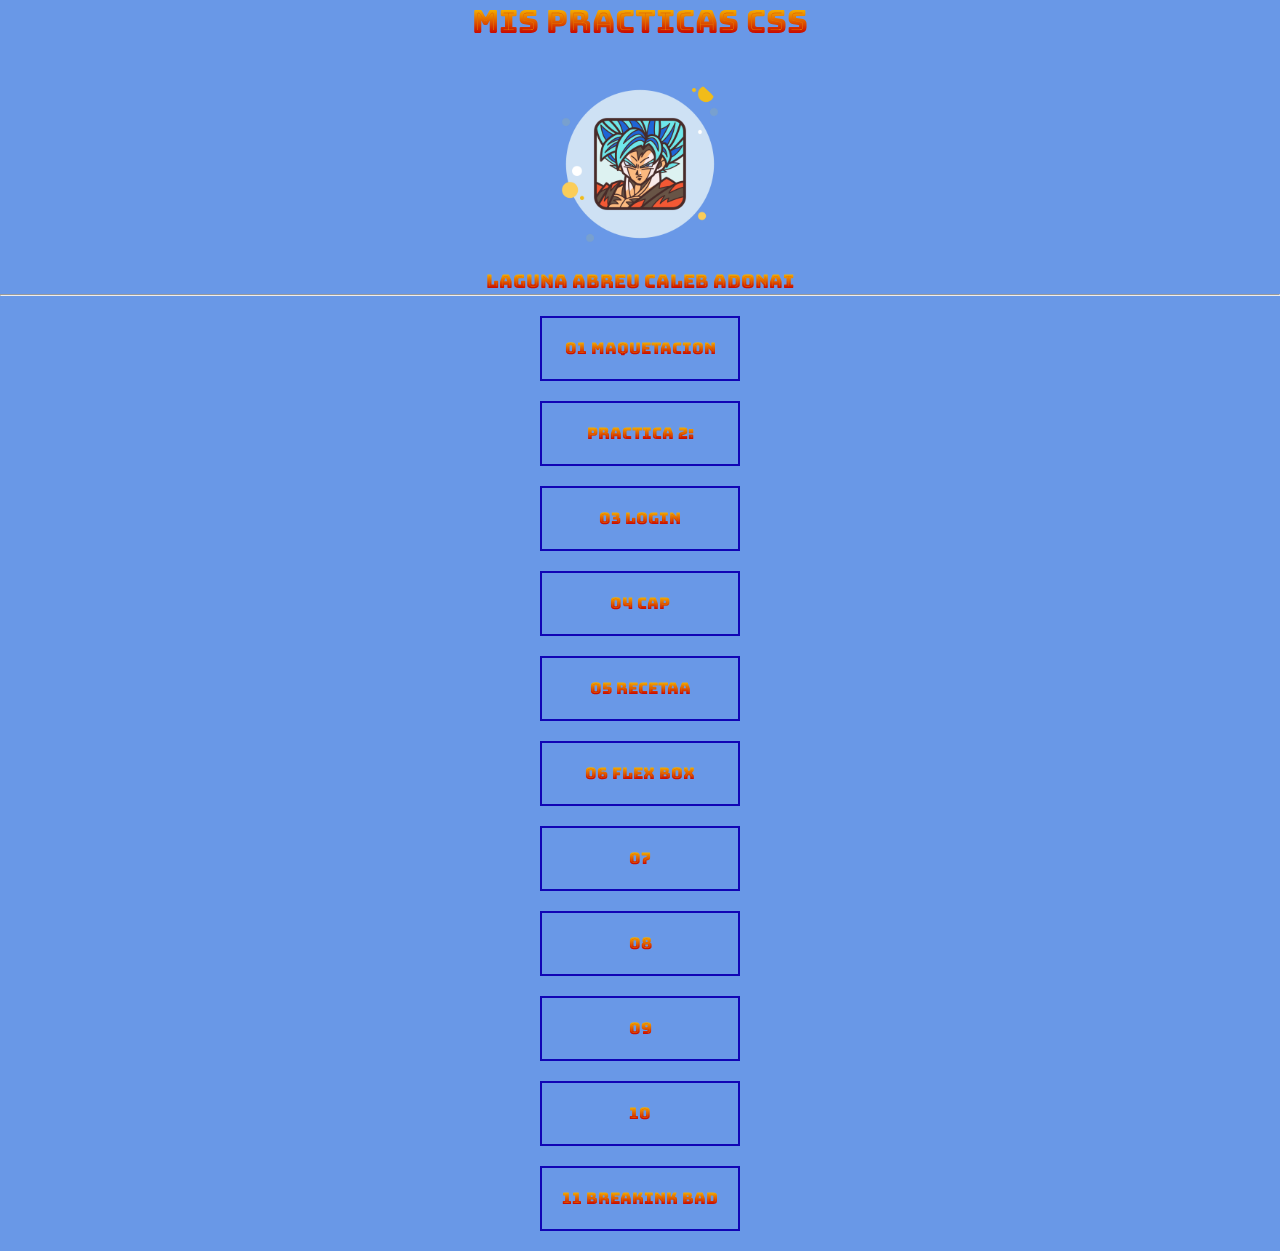
<file: index.html>
<!DOCTYPE html>
<html lang="en">
<head>
    <meta charset="UTF-8">
    <meta http-equiv="X-UA-Compatible" content="IE=edge">
    <meta name="viewport" content="width=device-width, initial-scale=1.0">
    <title>Practicas ccs 2do parcial</title>
<link rel="stylesheet" href="estilos.css">
<link href="https://fonts.googleapis.com/css2?family=Bungee+Spice&display=swap" rel="stylesheet">

</head>
<body>
    
    <header><h1>Mis practicas css</h1></header>
    <br>
    <img src="img/dragon.png" alt="">
    <h3>Laguna Abreu Caleb Adonai </h3>
<hr>
<ul>
    <li><a href="c1maquetacion/index.html">01 Maquetacion</a></li>
    <li><a href="c2articulos/index.html">Practica 2:</a></li>
    <li><a href="login/index.html">03 Login</a></li>
    <li><a href="04/index.html">04 cap</a></li>
    <li><a href="05/index.html">05 Recetaa</a></li>
    <li><a href="06flexbox/index.html">06 flex box</a></li>
    <li><a href="07/index.html">07 </a></li>
    <li><a href="08/index.html">08 </a></li>
    <li><a href="09/index.html">09 </a></li>
    <li><a href="10/index.html">10 </a></li>
    <li><a href="11/index.html">11 breakink bad </a></li>
</ul>

</body>
</html>
</file>
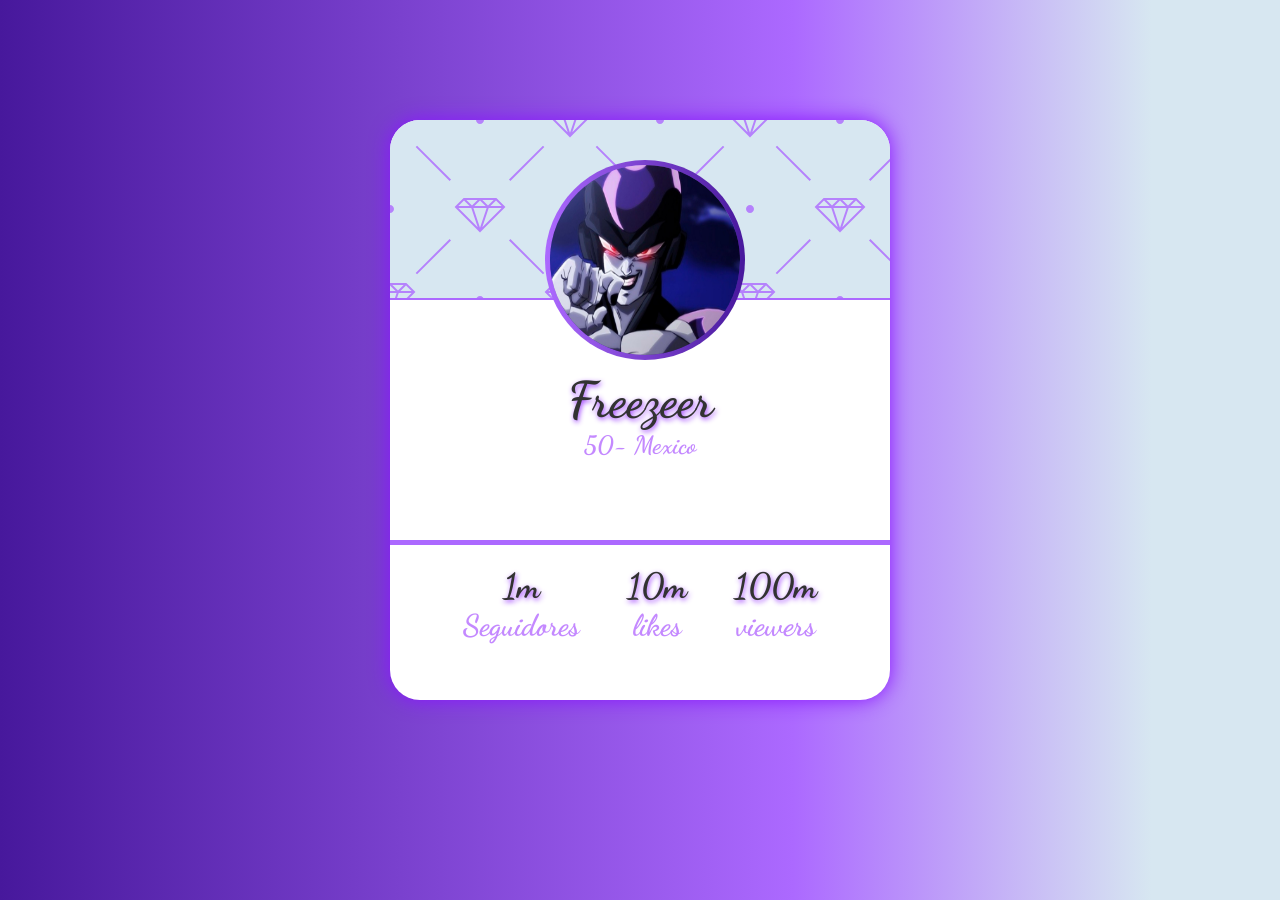
<file: 04/index.html>
<!DOCTYPE html>
<html lang="en">
<head>
    <meta charset="UTF-8">
    <meta http-equiv="X-UA-Compatible" content="IE=edge">
    <meta name="viewport" content="width=device-width, initial-scale=1.0">
    <title>Card</title>
    <link href="https://fonts.googleapis.com/css2?family=Dancing+Script:wght@600&display=swap" rel="stylesheet">
    <link rel="stylesheet" href="estilos.css">
</head>
<body>
    <div class="carden">
        <div class="header">
<img src="dragon-ball-black-freezer-1.jpg_1902800913.jpg" alt="">
        </div>

<div class="body">
    <span class="texto">
Freezeer 
    </span>
    <p class="claro"> 50- Mexico
    </p>  
</div>
<div class="footer">
    
    <div class="datos">
        <p class="numero"> 1m</p>
<p class="tipo">Seguidores</p>
    </div> 
    <div class="datos">
        <p class="numero"> 10m</p>
<p class="tipo">likes</p>
    </div> 
    <div class="datos">
        <p class="numero"> 100m</p>
<p class="tipo">viewers</p>
    </div> 

</div>
    </div>

</body>
</html>
</file>
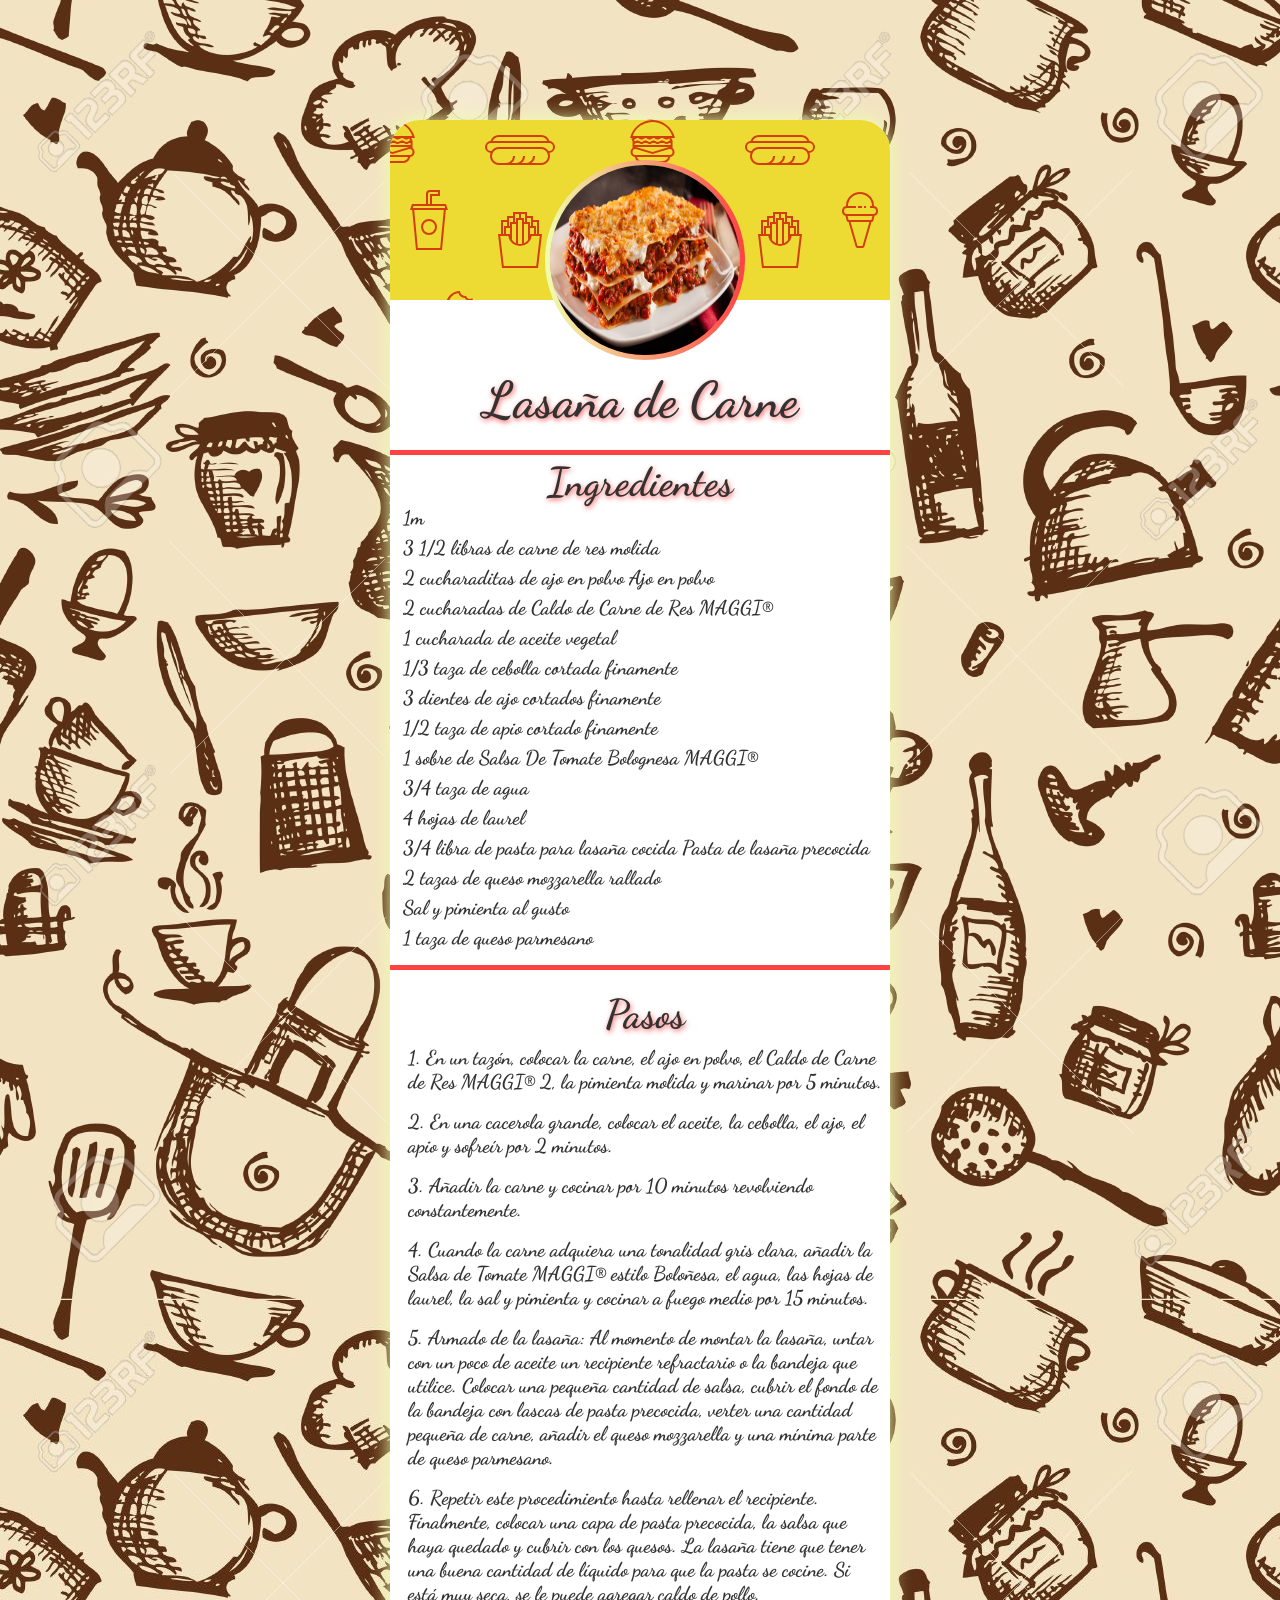
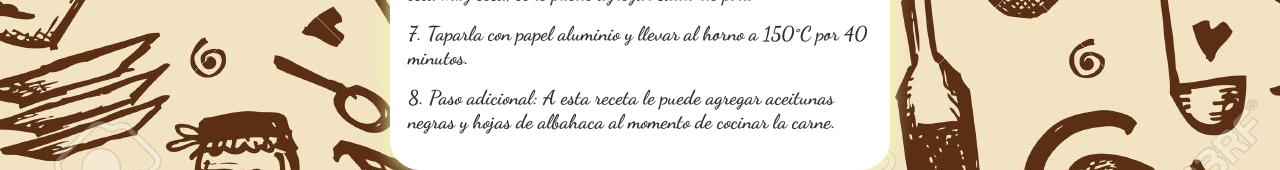
<file: 05/index.html>
<!DOCTYPE html>
<html lang="en">
<head>
    <meta charset="UTF-8">
    <meta http-equiv="X-UA-Compatible" content="IE=edge">
    <meta name="viewport" content="width=device-width, initial-scale=1.0">
    <title>Card</title>
    <link href="https://fonts.googleapis.com/css2?family=Dancing+Script:wght@600&display=swap" rel="stylesheet">
    <link rel="stylesheet" href="estilos.css">
</head>
<body>
    <div class="carden">
        <div class="header">
<img src="232080.jpg" alt="">
        </div>

<div class="body">
    <span class="texto">
        Lasaña de Carne
    </span>
    
</div>
<div class="footer">
    
    <div class="datos">
        <p class="tipo">Ingredientes</p>
        <p class="numero"> 1m</p>

    </div> 
    <div class="datos">
        <p class="numero"> 3 1/2 libras de carne de res molida</p>

    </div> 
    <div class="datos">
        <p class="numero"> 2 cucharaditas de ajo en polvo Ajo en polvo</p>
    </div> <div class="datos">
        <p class="numero"> 2 cucharadas de Caldo de Carne de Res MAGGI®</p>

    </div> 
    <div class="datos">
        <p class="numero">1 cucharada de aceite vegetal</p>

    </div> 
    <div class="datos">
        <p class="numero"> 1/3 taza de cebolla cortada finamente</p>

    </div> 
    <div class="datos">
        <p class="numero"> 3 dientes de ajo cortados finamente</p>

    </div> 
    <div class="datos">
        <p class="numero"> 1/2 taza de apio cortado finamente</p>

    </div> 
    <div class="datos">
        <p class="numero">1 sobre de Salsa De Tomate Bolognesa MAGGI®</p>

    </div> 
    <div class="datos">
        <p class="numero">3/4 taza de agua</p>

    </div> 
    <div class="datos">
        <p class="numero">4 hojas de laurel</p>

    </div>
    <div class="datos">
        <p class="numero">3/4 libra de pasta para lasaña cocida Pasta de lasaña precocida</p>

    </div>
    <div class="datos">
        <p class="numero">2 tazas de queso mozzarella rallado</p>

    </div>
    <div class="datos">
        <p class="numero">Sal y pimienta al gusto</p>

    </div>
    <div class="datos">
        <p class="numero">1 taza de queso parmesano</p>

    </div>

</div>
<div class="sectopas">
    <div class="pasos">
        <p class="tipo2"> Pasos</p>

    </div>
<div class="pasos">
    <p class="pas">1.  En un tazón, colocar la carne, el ajo en polvo, el Caldo de Carne de Res MAGGI® 2, la pimienta molida y marinar por 5 minutos.</p>
</div>
<div class="pasos">
    <p class="pas">2.  En una cacerola grande, colocar el aceite, la cebolla, el ajo, el apio y sofreír por 2 minutos.</p>
</div>
<div class="pasos">
    <p class="pas">3.  Añadir la carne y cocinar por 10 minutos revolviendo constantemente.</p>
</div>
<div class="pasos">
    <p class="pas">4.  Cuando la carne adquiera una tonalidad gris clara, añadir la Salsa de Tomate MAGGI® estilo Boloñesa, el agua, las hojas de laurel, la sal y pimienta y cocinar a fuego medio por 15 minutos.</p>
</div>
<div class="pasos">
    <p class="pas">5. Armado de la lasaña: Al momento de montar la lasaña, untar con un poco de aceite un recipiente refractario o la bandeja que utilice. Colocar una pequeña cantidad de salsa, cubrir el fondo de la bandeja con lascas de pasta precocida, verter una cantidad pequeña de carne, añadir el queso mozzarella y una mínima parte de queso parmesano.
    </p>
</div>
<div class="pasos">
    <p class="pas">6.  Repetir este procedimiento hasta rellenar el recipiente. Finalmente, colocar una capa de pasta precocida, la salsa que haya quedado y cubrir con los quesos. La lasaña tiene que tener una buena cantidad de líquido para que la pasta se cocine. Si está muy seca, se le puede agregar caldo de pollo.</p>
</div>
<div class="pasos">
    <p class="pas">7. Taparla con papel aluminio y llevar al horno a 150°C por 40 minutos.</p>
</div>
<div class="pasos">
    <p class="pas">8.  Paso adicional: A esta receta le puede agregar aceitunas negras y hojas de albahaca al momento de cocinar la carne.</p>
</div>
</div>


    </div>

</body>
</html>
</file>
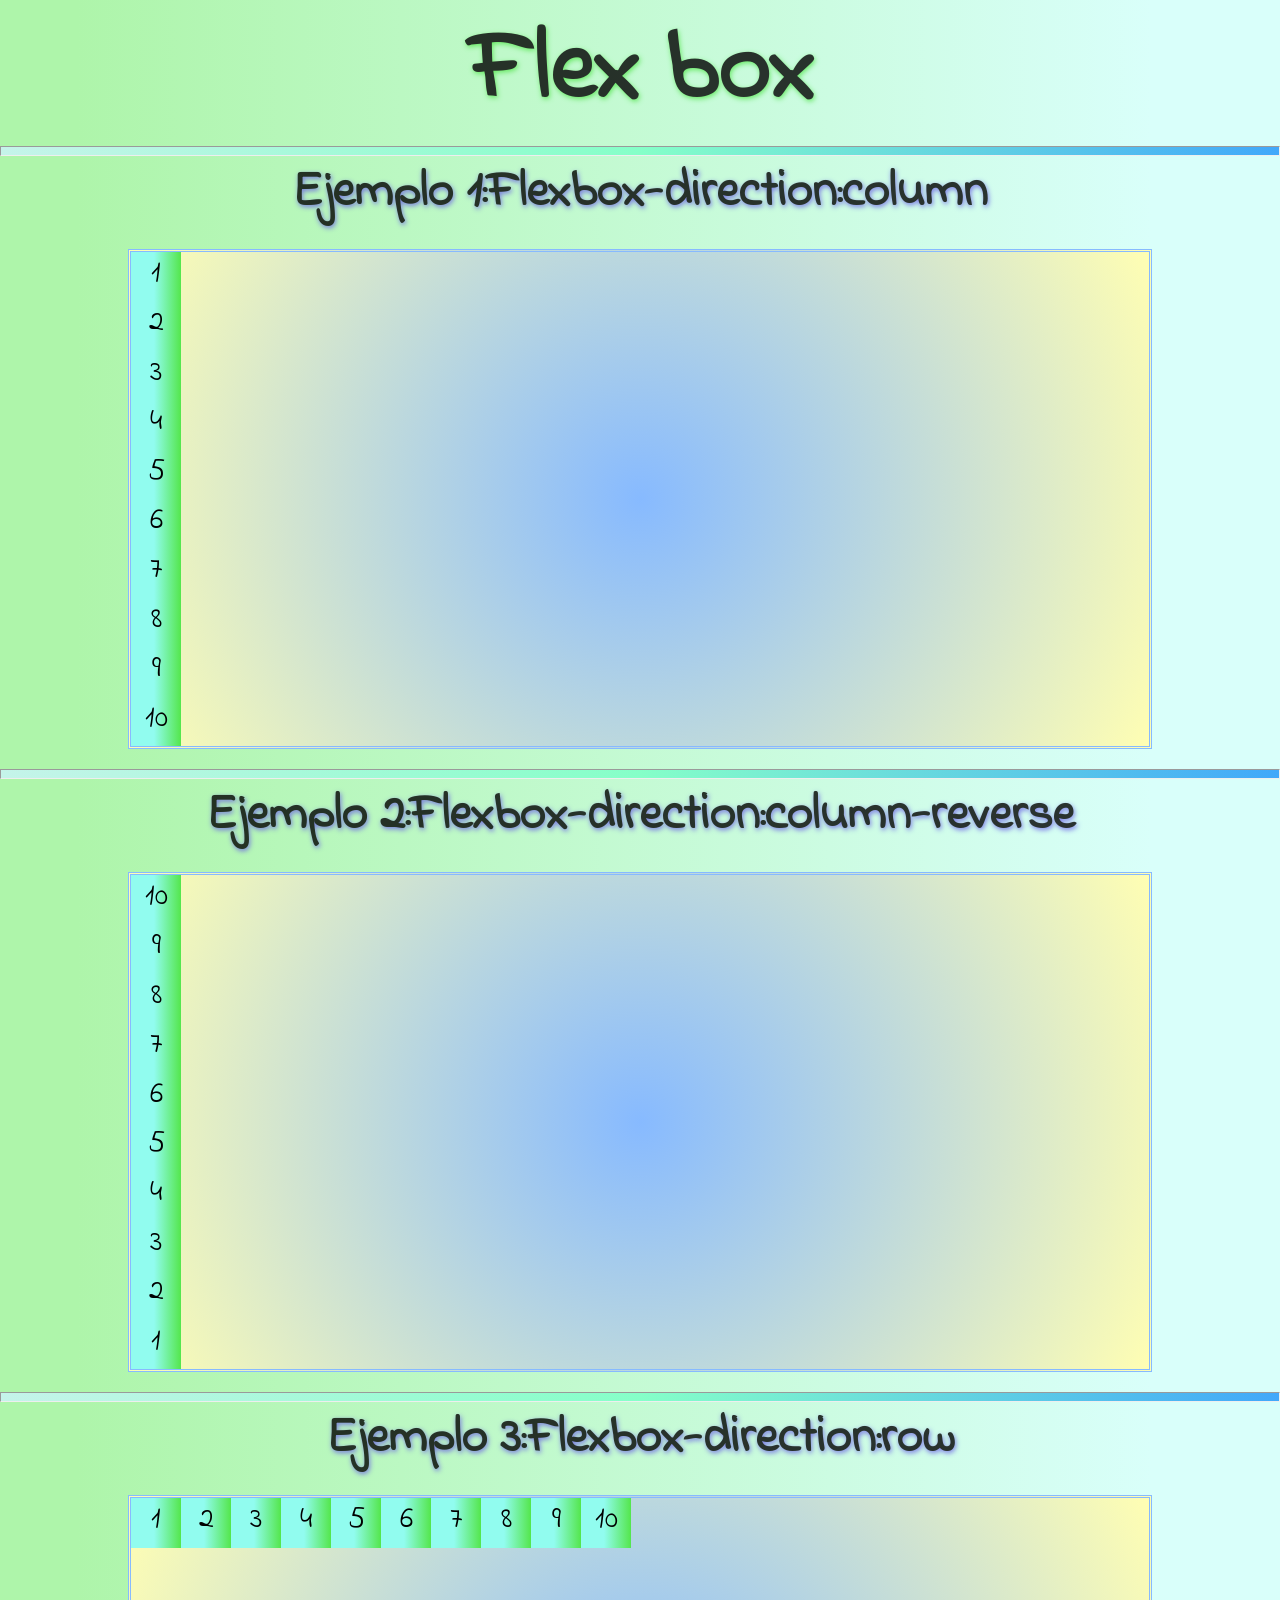
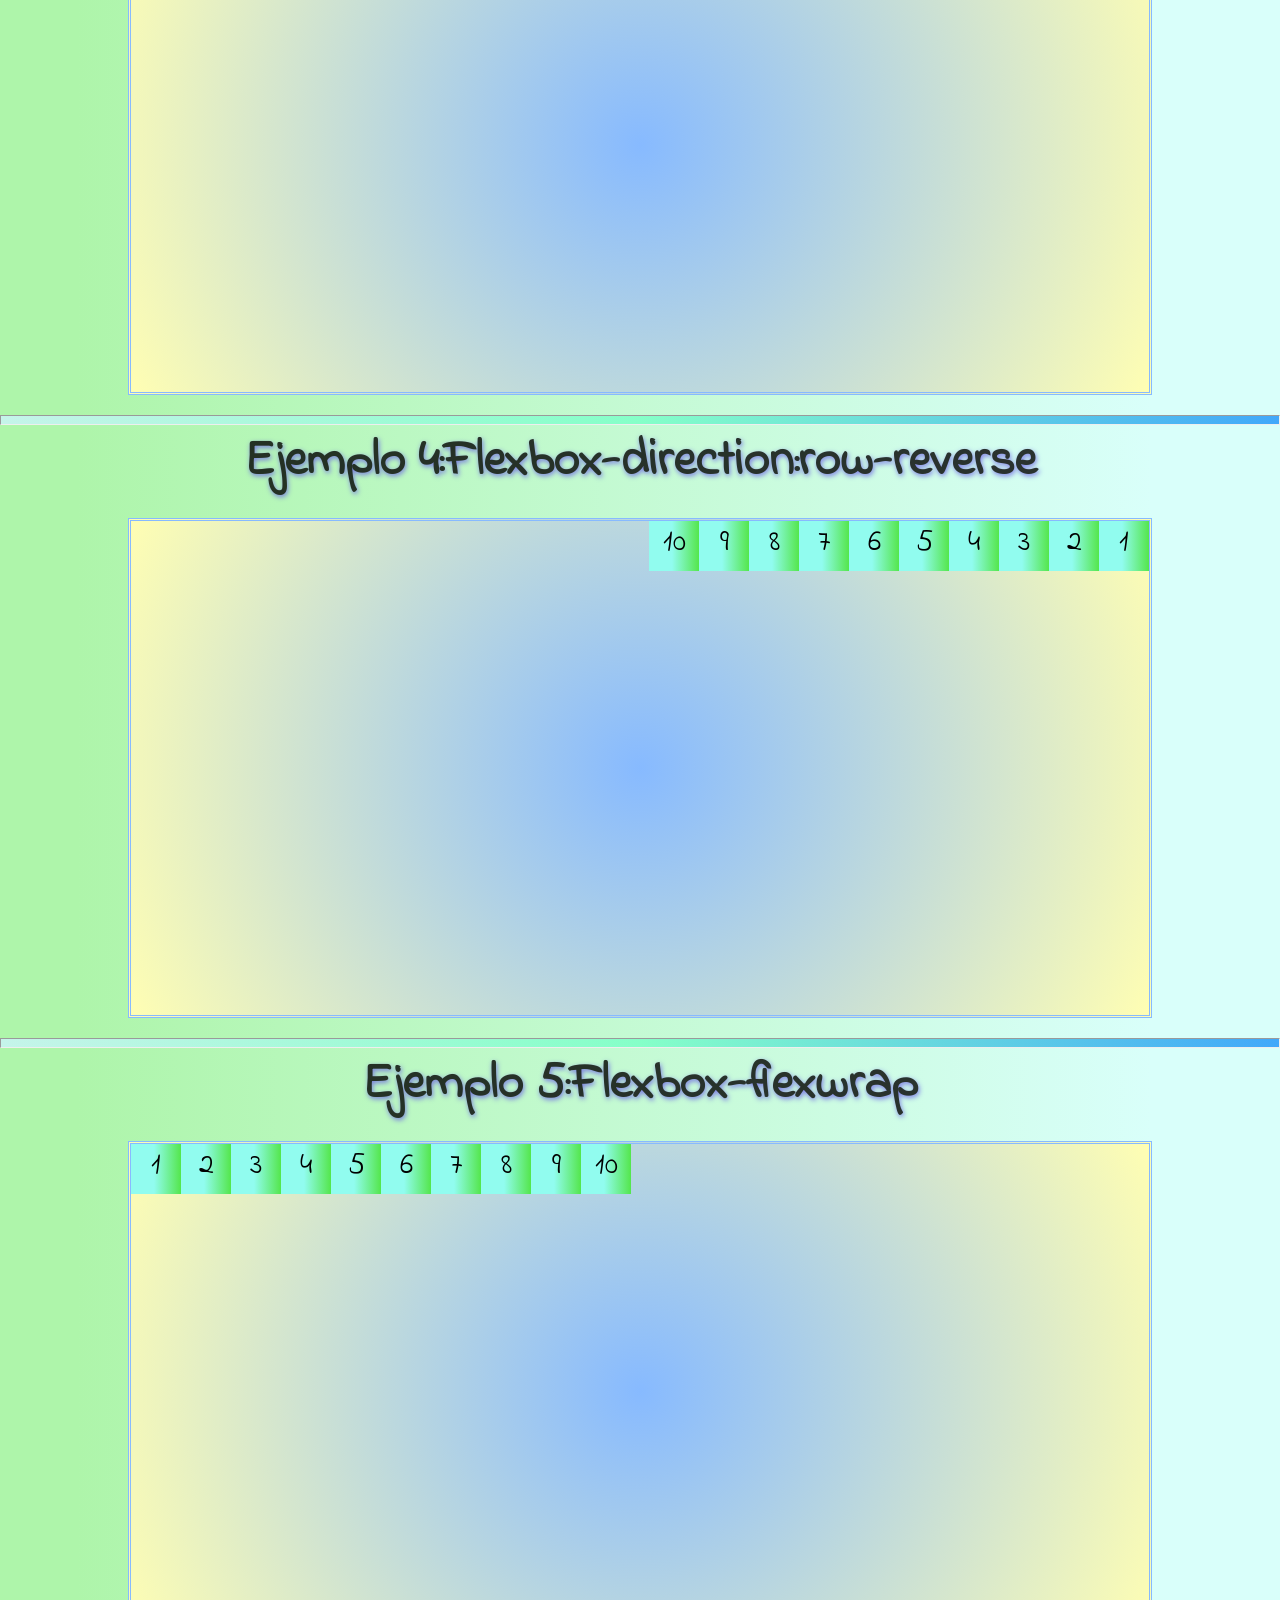
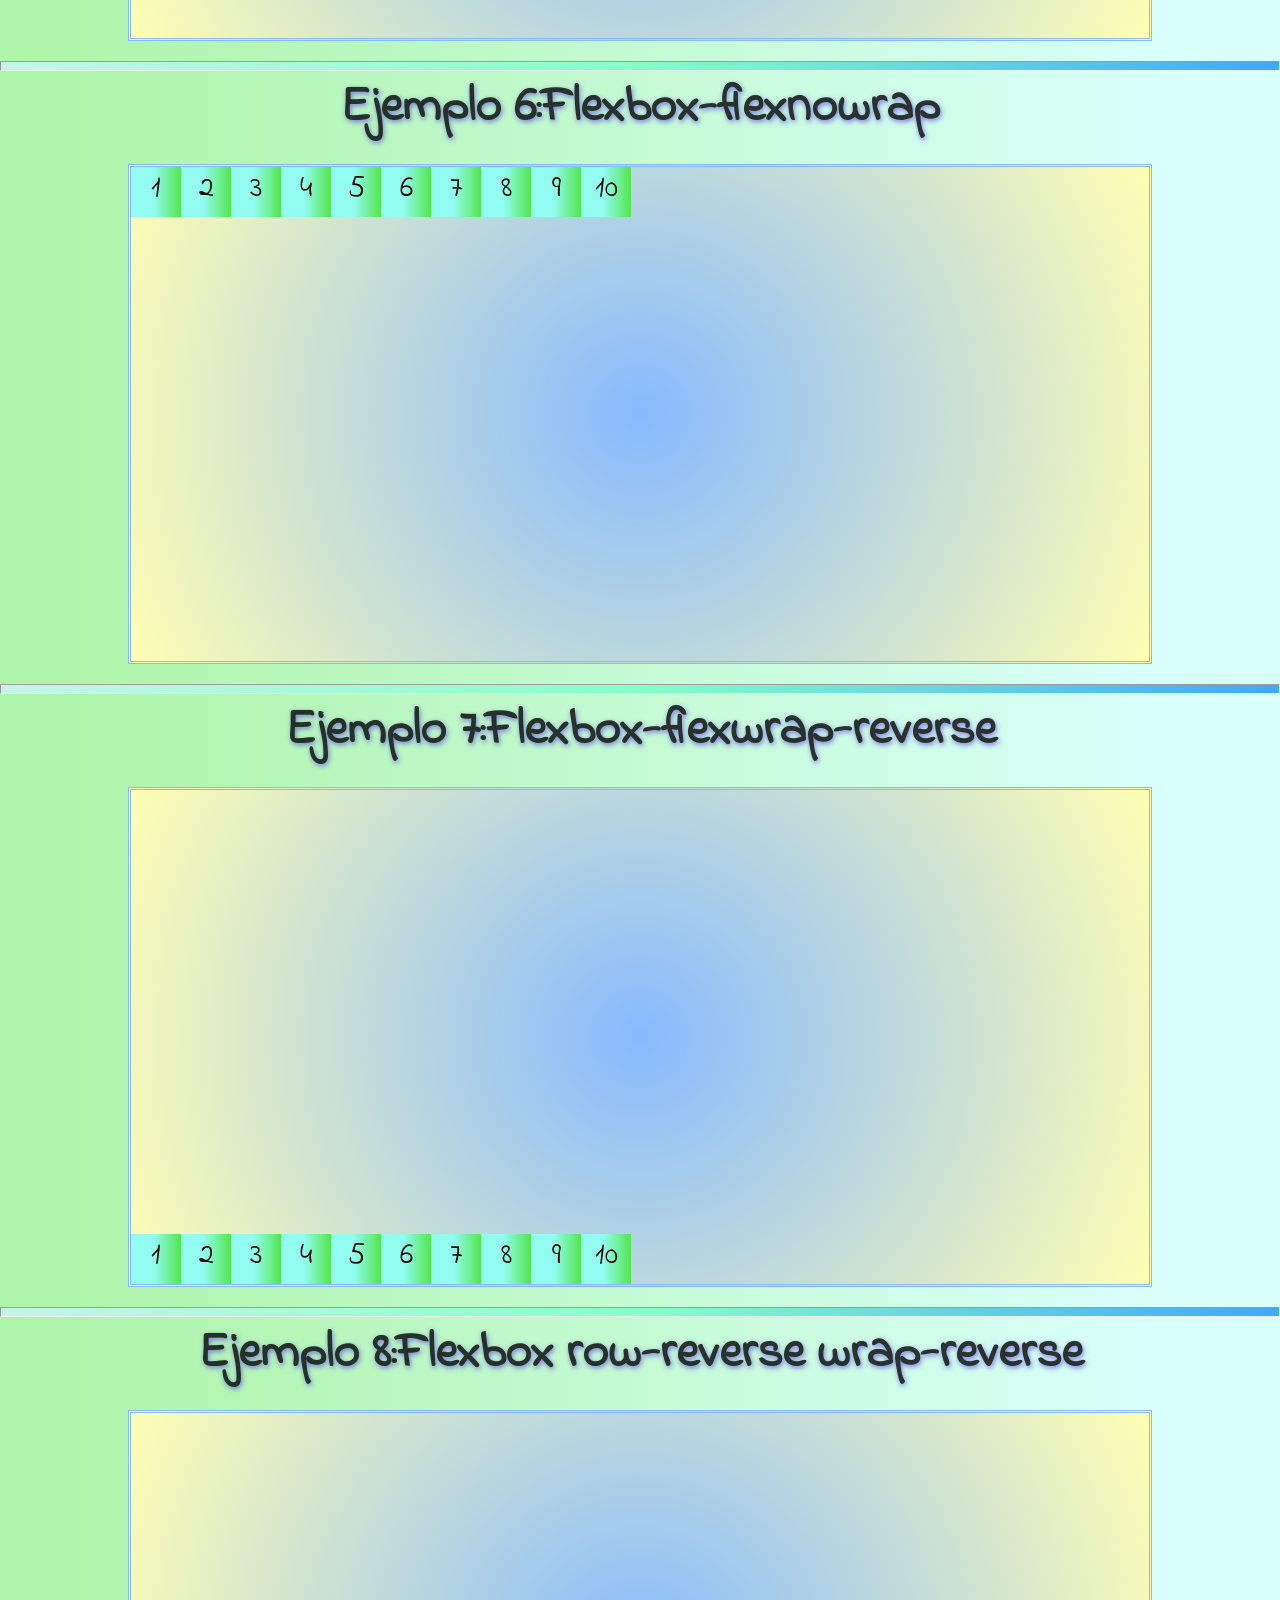
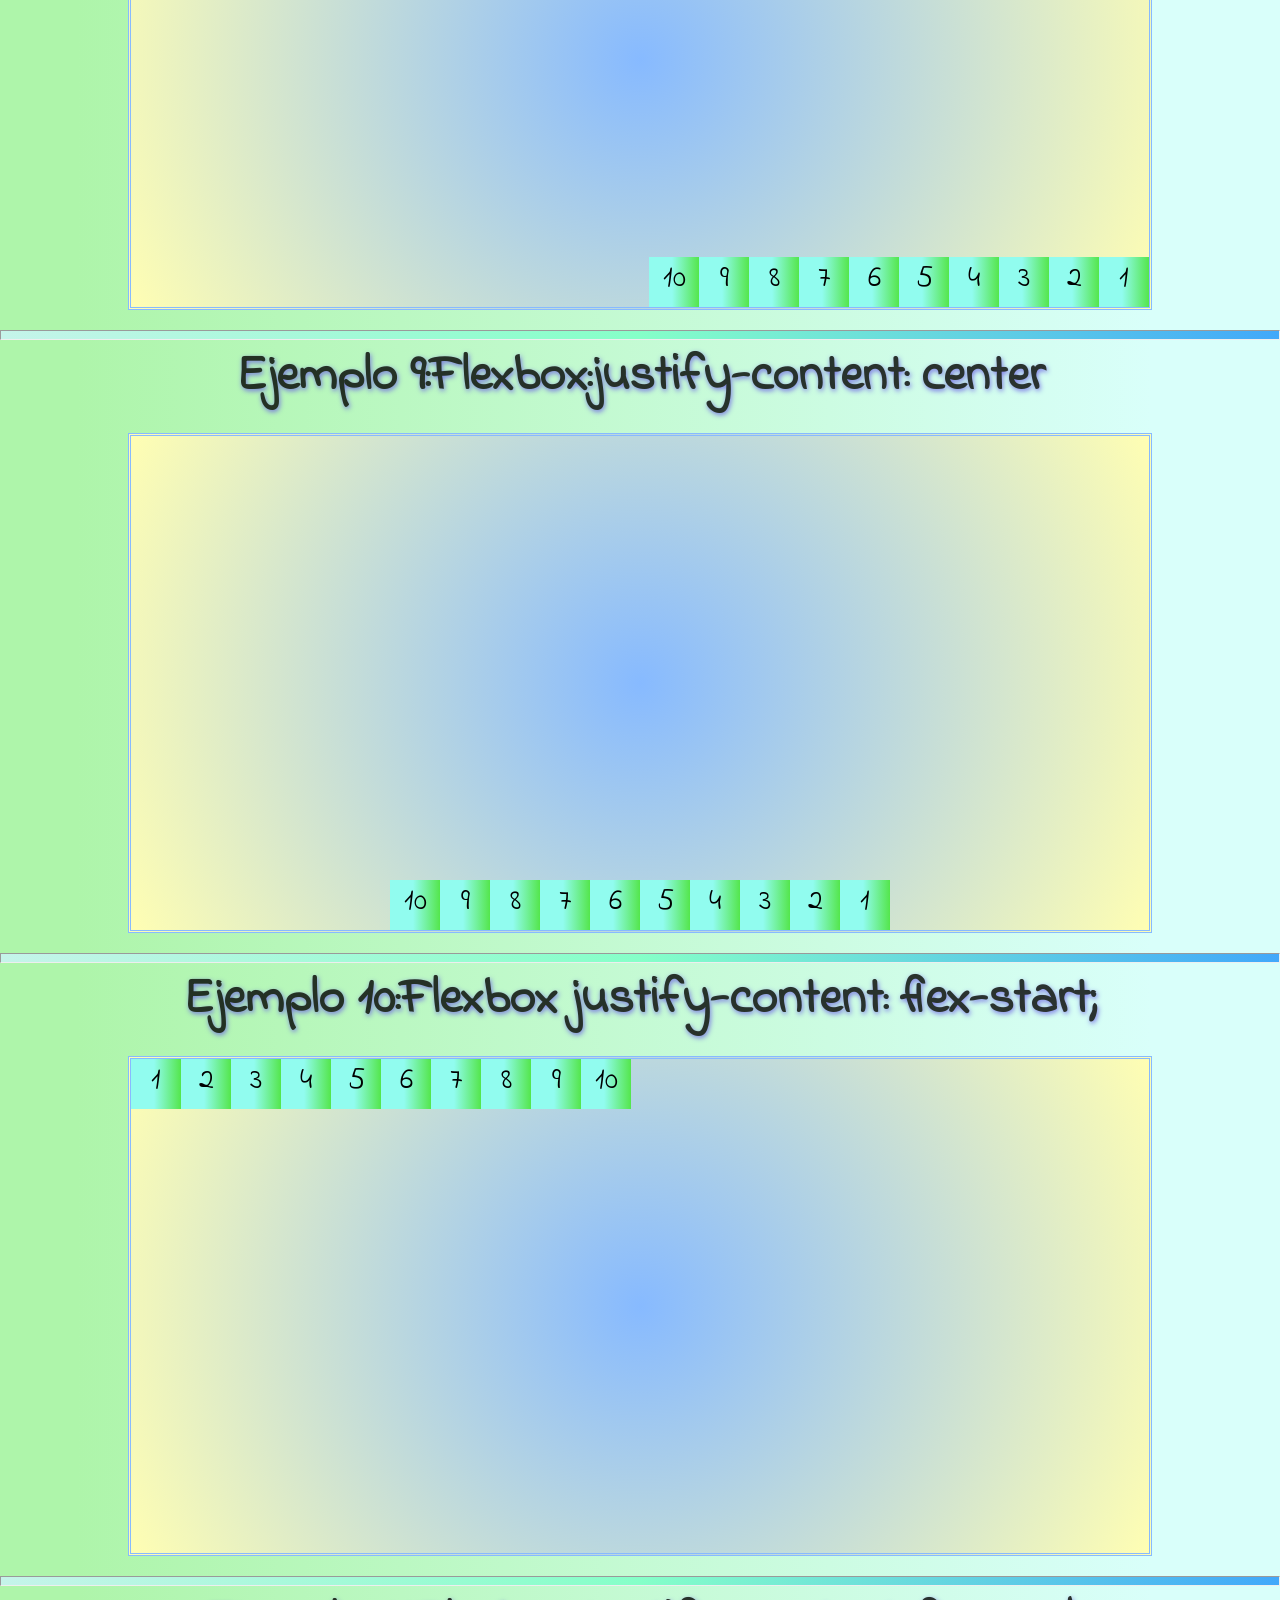
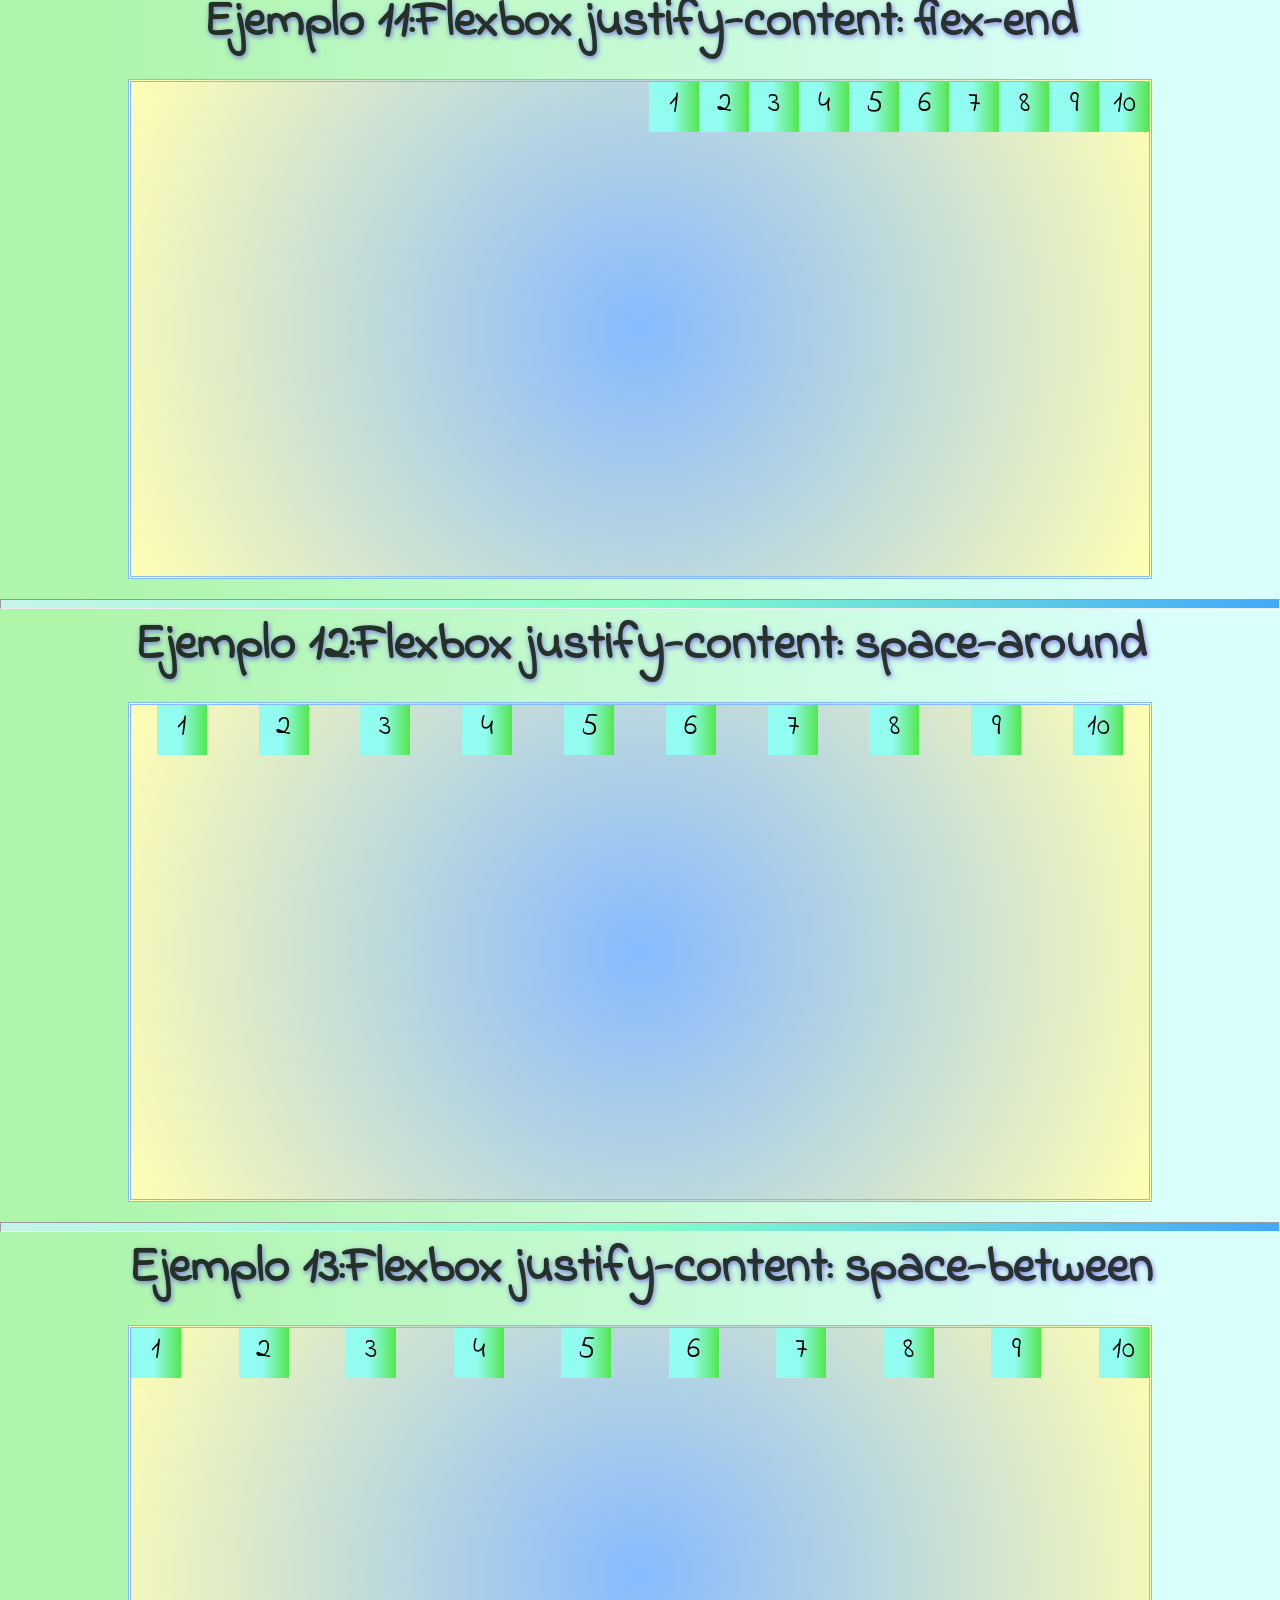
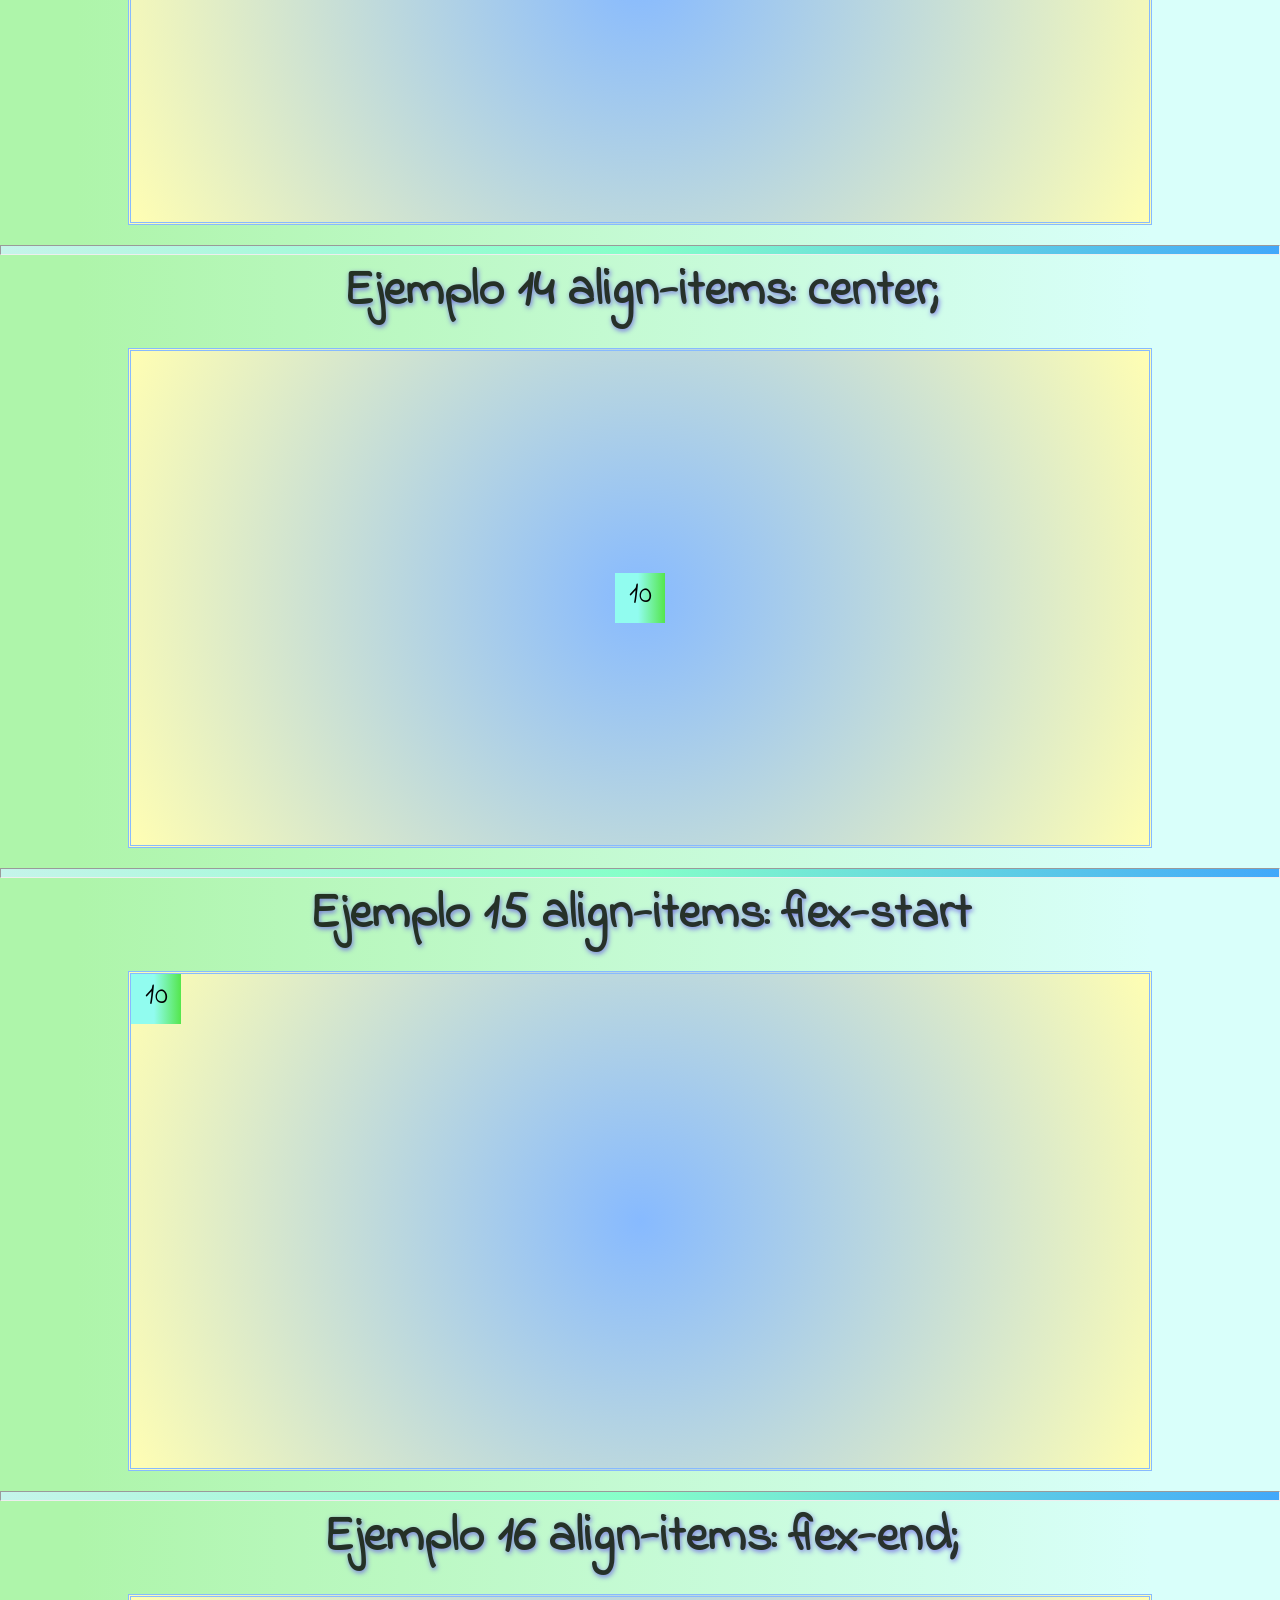
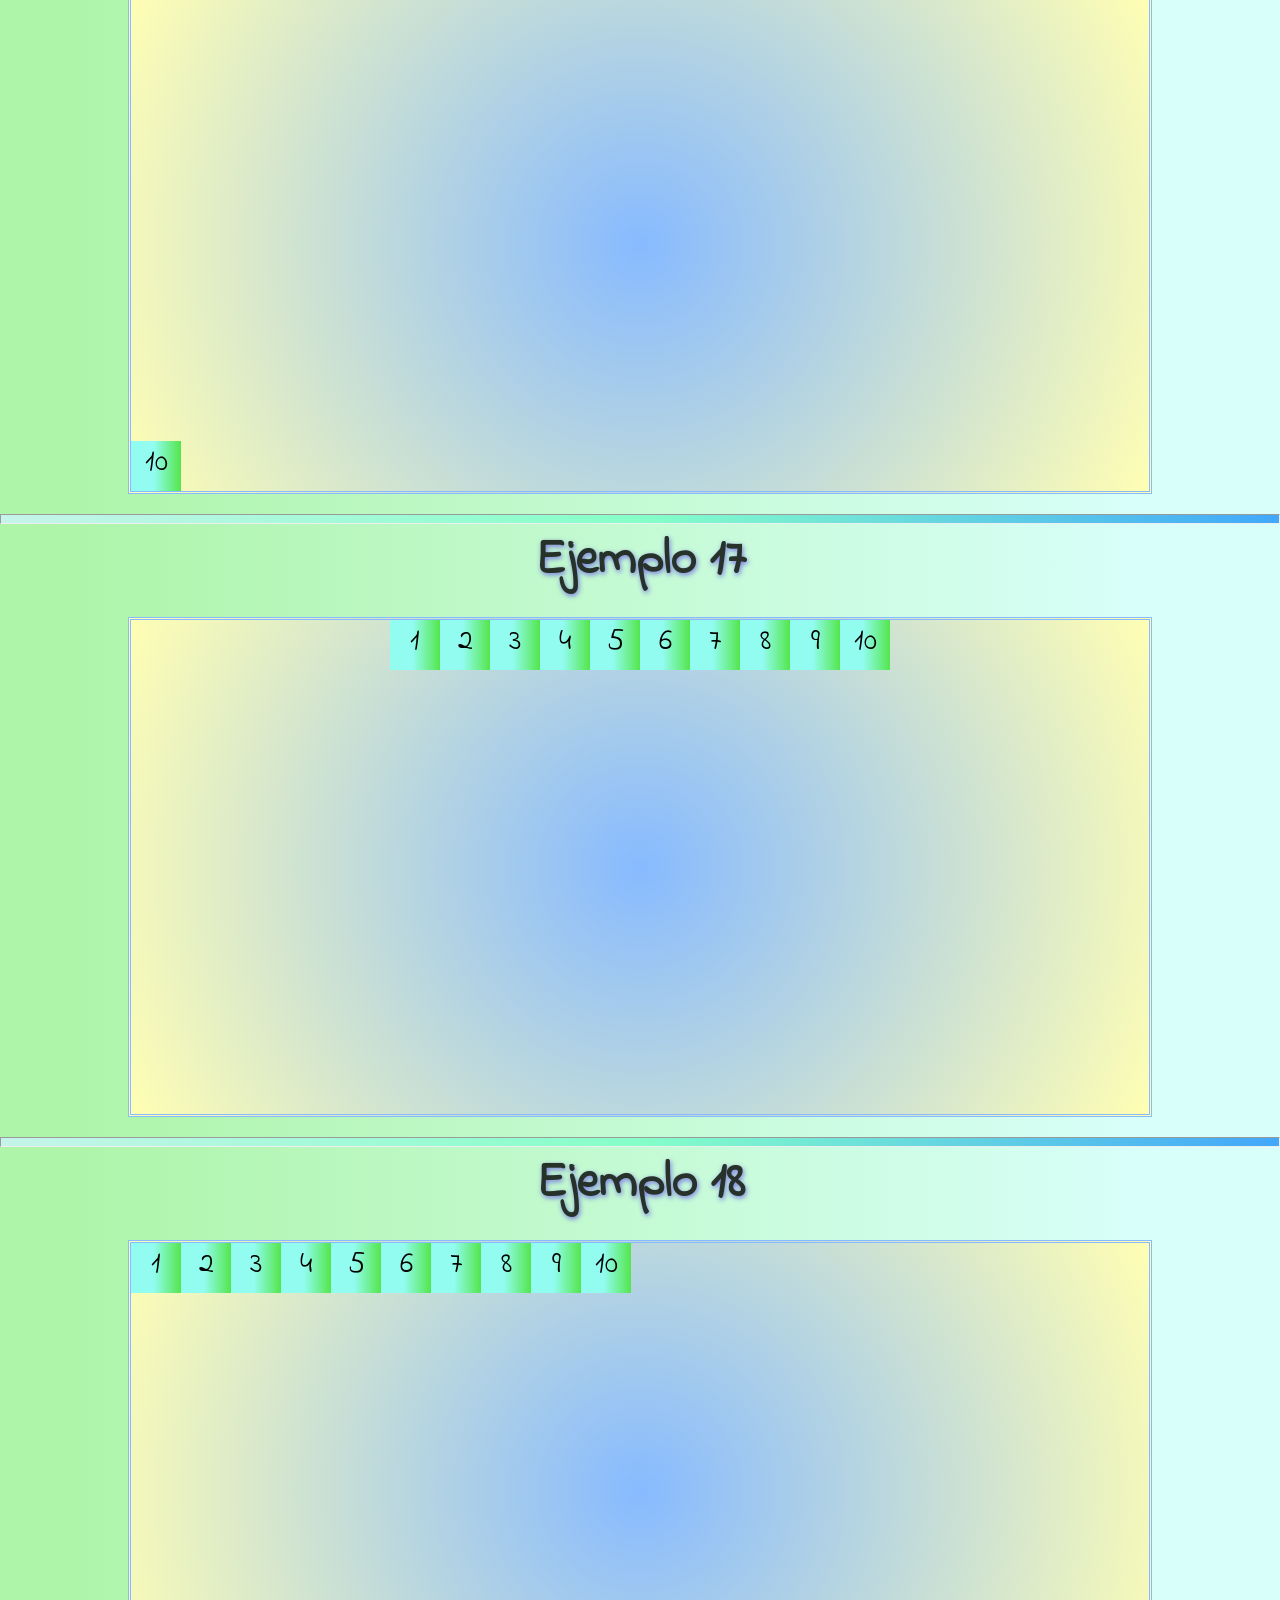
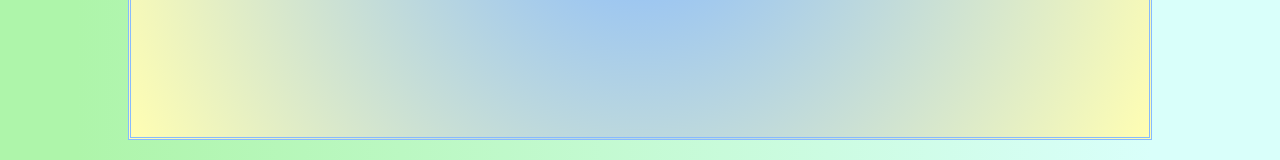
<file: 06flexbox/index.html>
<!DOCTYPE html>
<html lang="en">
<head>
    <meta charset="UTF-8">
    <meta http-equiv="X-UA-Compatible" content="IE=edge">
    <meta name="viewport" content="width=device-width, initial-scale=1.0">
    <title>Document</title>

    <link href="https://fonts.googleapis.com/css2?family=Indie+Flower&display=swap" rel="stylesheet">
<link rel="stylesheet" href="estilos.css">
</head>
<body>
    <h1 class="titu" >Flex box</h1>
    <hr class="fifi">
    <h2 class="subti">Ejemplo 1:Flexbox-direction:column</h2>
    <div class="container  ejemplo1">
    <div class="caja">1</div>
    <div class="caja">2</div>
    <div class="caja">3</div>
    <div class="caja">4</div>
    <div class="caja">5</div>
    <div class="caja">6</div>
    <div class="caja">7</div>
    <div class="caja">8</div>
    <div class="caja">9</div>
    <div class="caja">10</div>
</div>
<hr class="fifi">
    <h2 class="subti"> Ejemplo 2:Flexbox-direction:column-reverse</h2>
    <div class="container  ejemplo2">
    <div class="caja">1</div>
    <div class="caja">2</div>
    <div class="caja">3</div>
    <div class="caja">4</div>
    <div class="caja">5</div>
    <div class="caja">6</div>
    <div class="caja">7</div>
    <div class="caja">8</div>
    <div class="caja">9</div>
    <div class="caja">10</div>
</div>
<hr class="fifi">
    <h2 class="subti">Ejemplo 3:Flexbox-direction:row</h2>
    <div class="container  ejemplo3">
    <div class="caja">1</div>
    <div class="caja">2</div>
    <div class="caja">3</div>
    <div class="caja">4</div>
    <div class="caja">5</div>
    <div class="caja">6</div>
    <div class="caja">7</div>
    <div class="caja">8</div>
    <div class="caja">9</div>
    <div class="caja">10</div>
</div>
<hr class="fifi">
    <h2 class="subti">Ejemplo 4:Flexbox-direction:row-reverse</h2>
    <div class="container  ejemplo4">
    <div class="caja">1</div>
    <div class="caja">2</div>
    <div class="caja">3</div>
    <div class="caja">4</div>
    <div class="caja">5</div>
    <div class="caja">6</div>
    <div class="caja">7</div>
    <div class="caja">8</div>
    <div class="caja">9</div>
    <div class="caja">10</div>
</div>
<hr class="fifi">
    <h2 class="subti">Ejemplo 5:Flexbox-flexwrap</h2>
    <div class="container  ejemplo5">
    <div class="caja">1</div>
    <div class="caja">2</div>
    <div class="caja">3</div>
    <div class="caja">4</div>
    <div class="caja">5</div>
    <div class="caja">6</div>
    <div class="caja">7</div>
    <div class="caja">8</div>
    <div class="caja">9</div>
    <div class="caja">10</div>
</div>
<hr class="fifi">
    <h2 class="subti">Ejemplo 6:Flexbox-flexnowrap</h2>
    <div class="container  ejemplo6">
    <div class="caja">1</div>
    <div class="caja">2</div>
    <div class="caja">3</div>
    <div class="caja">4</div>
    <div class="caja">5</div>
    <div class="caja">6</div>
    <div class="caja">7</div>
    <div class="caja">8</div>
    <div class="caja">9</div>
    <div class="caja">10</div>
</div>
<hr class="fifi">
    <h2 class="subti">Ejemplo 7:Flexbox-flexwrap-reverse</h2>
    <div class="container  ejemplo7">
    <div class="caja">1</div>
    <div class="caja">2</div>
    <div class="caja">3</div>
    <div class="caja">4</div>
    <div class="caja">5</div>
    <div class="caja">6</div>
    <div class="caja">7</div>
    <div class="caja">8</div>
    <div class="caja">9</div>
    <div class="caja">10</div>
</div>
<hr class="fifi">
    <h2 class="subti">Ejemplo 8:Flexbox row-reverse wrap-reverse</h2>
    <div class="container  ejemplo8">
    <div class="caja">1</div>
    <div class="caja">2</div>
    <div class="caja">3</div>
    <div class="caja">4</div>
    <div class="caja">5</div>
    <div class="caja">6</div>
    <div class="caja">7</div>
    <div class="caja">8</div>
    <div class="caja">9</div>
    <div class="caja">10</div>
</div>
<hr class="fifi">
    <h2 class="subti">Ejemplo 9:Flexbox:justify-content: center</h2>
    <div class="container  ejemplo9">
    <div class="caja">1</div>
    <div class="caja">2</div>
    <div class="caja">3</div>
    <div class="caja">4</div>
    <div class="caja">5</div>
    <div class="caja">6</div>
    <div class="caja">7</div>
    <div class="caja">8</div>
    <div class="caja">9</div>
    <div class="caja">10</div>
</div>
<hr class="fifi"> 
    <h2 class="subti">Ejemplo 10:Flexbox justify-content: flex-start;</h2>
    <div class="container  ejemplo10">
    <div class="caja">1</div>
    <div class="caja">2</div>
    <div class="caja">3</div>
    <div class="caja">4</div>
    <div class="caja">5</div>
    <div class="caja">6</div>
    <div class="caja">7</div>
    <div class="caja">8</div>
    <div class="caja">9</div>
    <div class="caja">10</div>
</div>
<hr class="fifi">
    <h2 class="subti">Ejemplo 11:Flexbox  justify-content: flex-end</h2>
    <div class="container  ejemplo11">
    <div class="caja">1</div>
    <div class="caja">2</div>
    <div class="caja">3</div>
    <div class="caja">4</div>
    <div class="caja">5</div>
    <div class="caja">6</div>
    <div class="caja">7</div>
    <div class="caja">8</div>
    <div class="caja">9</div>
    <div class="caja">10</div>
</div>
<hr class="fifi">
    <h2 class="subti">Ejemplo 12:Flexbox justify-content: space-around</h2>
    <div class="container  ejemplo12">
    <div class="caja">1</div>
    <div class="caja">2</div>
    <div class="caja">3</div>
    <div class="caja">4</div>
    <div class="caja">5</div>
    <div class="caja">6</div>
    <div class="caja">7</div>
    <div class="caja">8</div>
    <div class="caja">9</div>
    <div class="caja">10</div>
</div>
<hr class="fifi">
    <h2 class="subti">Ejemplo 13:Flexbox justify-content: space-between</h2>
    <div class="container  ejemplo13">
    <div class="caja">1</div>
    <div class="caja">2</div>
    <div class="caja">3</div>
    <div class="caja">4</div>
    <div class="caja">5</div>
    <div class="caja">6</div>
    <div class="caja">7</div>
    <div class="caja">8</div>
    <div class="caja">9</div>
    <div class="caja">10</div>
</div>
<hr class="fifi">
    <h2 class="subti">Ejemplo 14 align-items: center;</h2>
    <div class="container  ejemplo14">
        <div class="caja">10</div>
</div>
<hr class="fifi">
    <h2 class="subti">Ejemplo 15  align-items: flex-start</h2>
    <div class="container  ejemplo15">
        <div class="caja">10</div>
</div>
<hr class="fifi">
    <h2 class="subti">Ejemplo 16 align-items: flex-end;</h2>
    <div class="container  ejemplo16">
        <div class="caja">10</div>
</div>
<hr class="fifi">
    <h2 class="subti">Ejemplo 17</h2>
    <div class="container  ejemplo17">
        <div class="caja">1</div>
        <div class="caja">2</div>
        <div class="caja">3</div>
        <div class="caja">4</div>
        <div class="caja">5</div>
        <div class="caja">6</div>
        <div class="caja">7</div>
        <div class="caja">8</div>
        <div class="caja">9</div>
        <div class="caja">10</div>  
</div>
<hr class="fifi">
    <h2 class="subti">Ejemplo 18</h2>
    <div class="container  ejemplo18">
        <div class="caja">1</div>
        <div class="caja">2</div>
        <div class="caja">3</div>
        <div class="caja">4</div>
        <div class="caja">5</div>
        <div class="caja">6</div>
        <div class="caja">7</div>
        <div class="caja">8</div>
        <div class="caja">9</div>
        <div class="caja">10</div>  
</div>

</body>
</html>
</file>
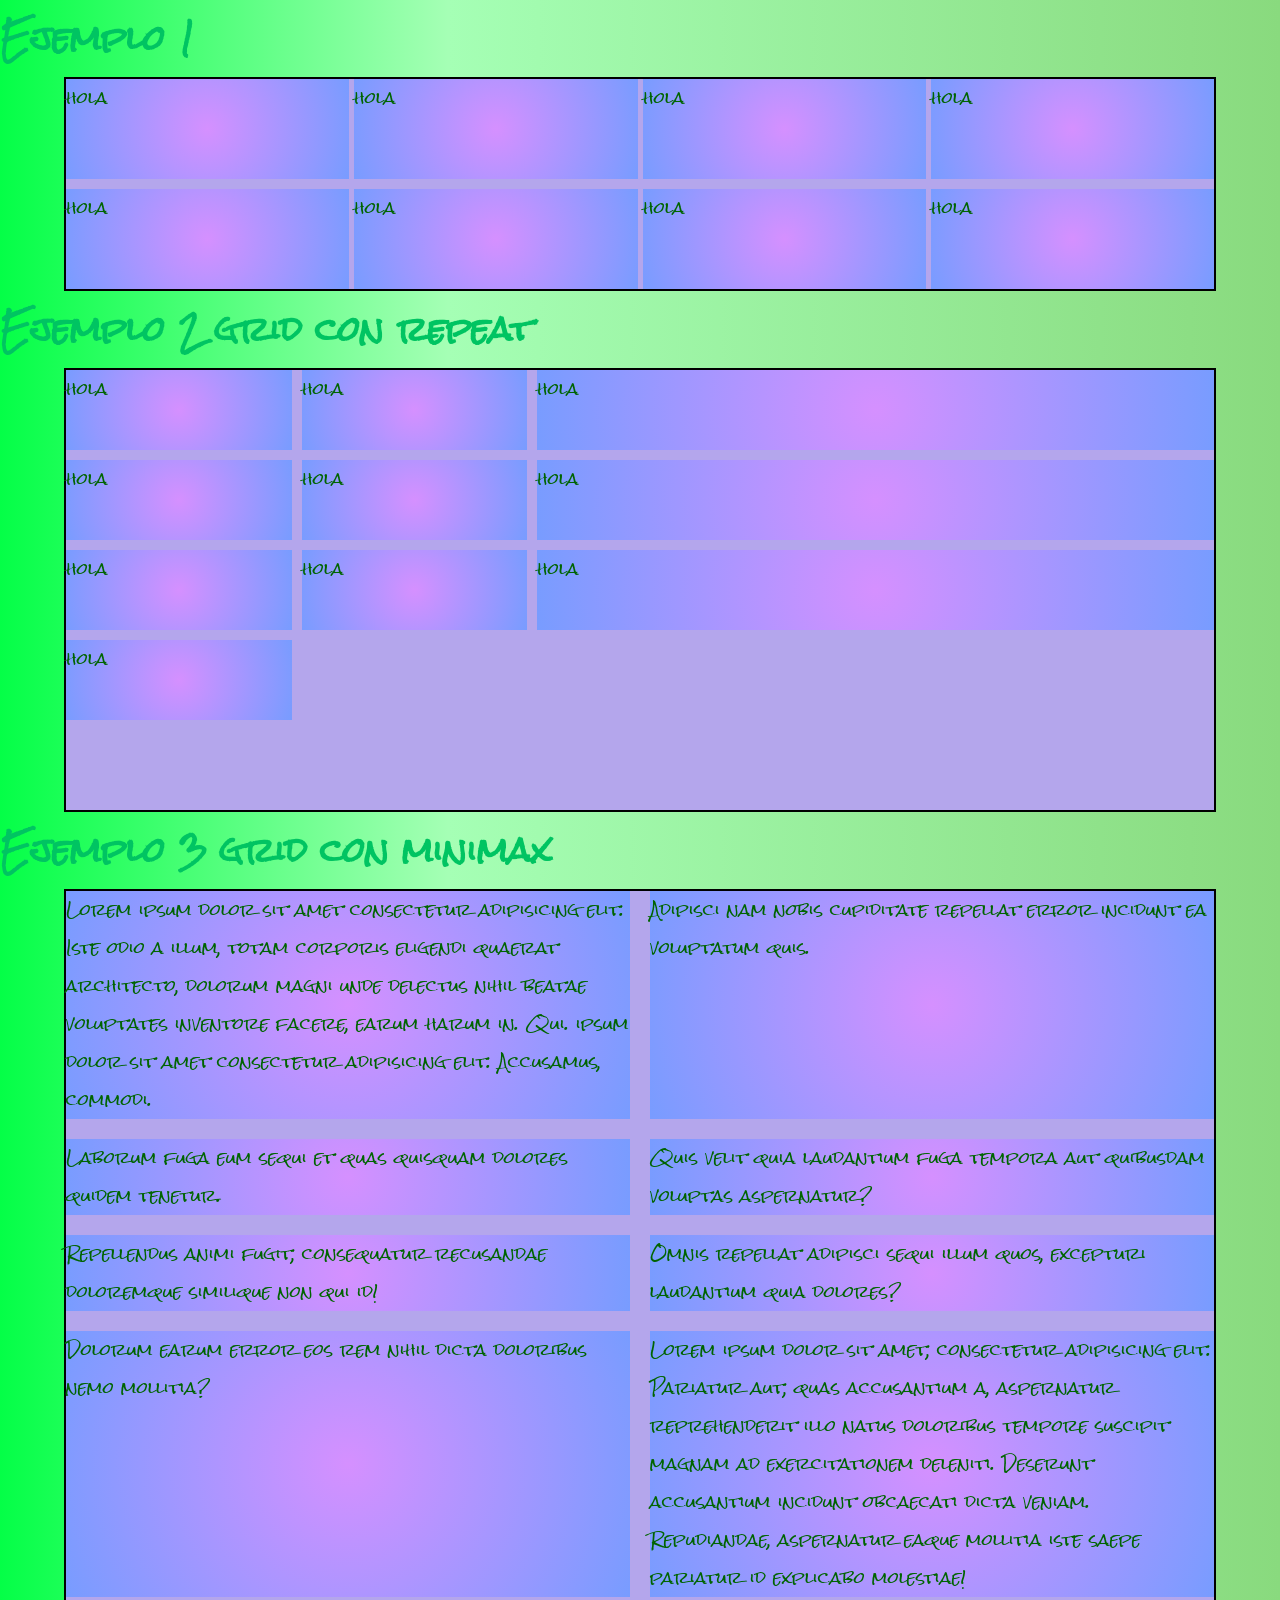
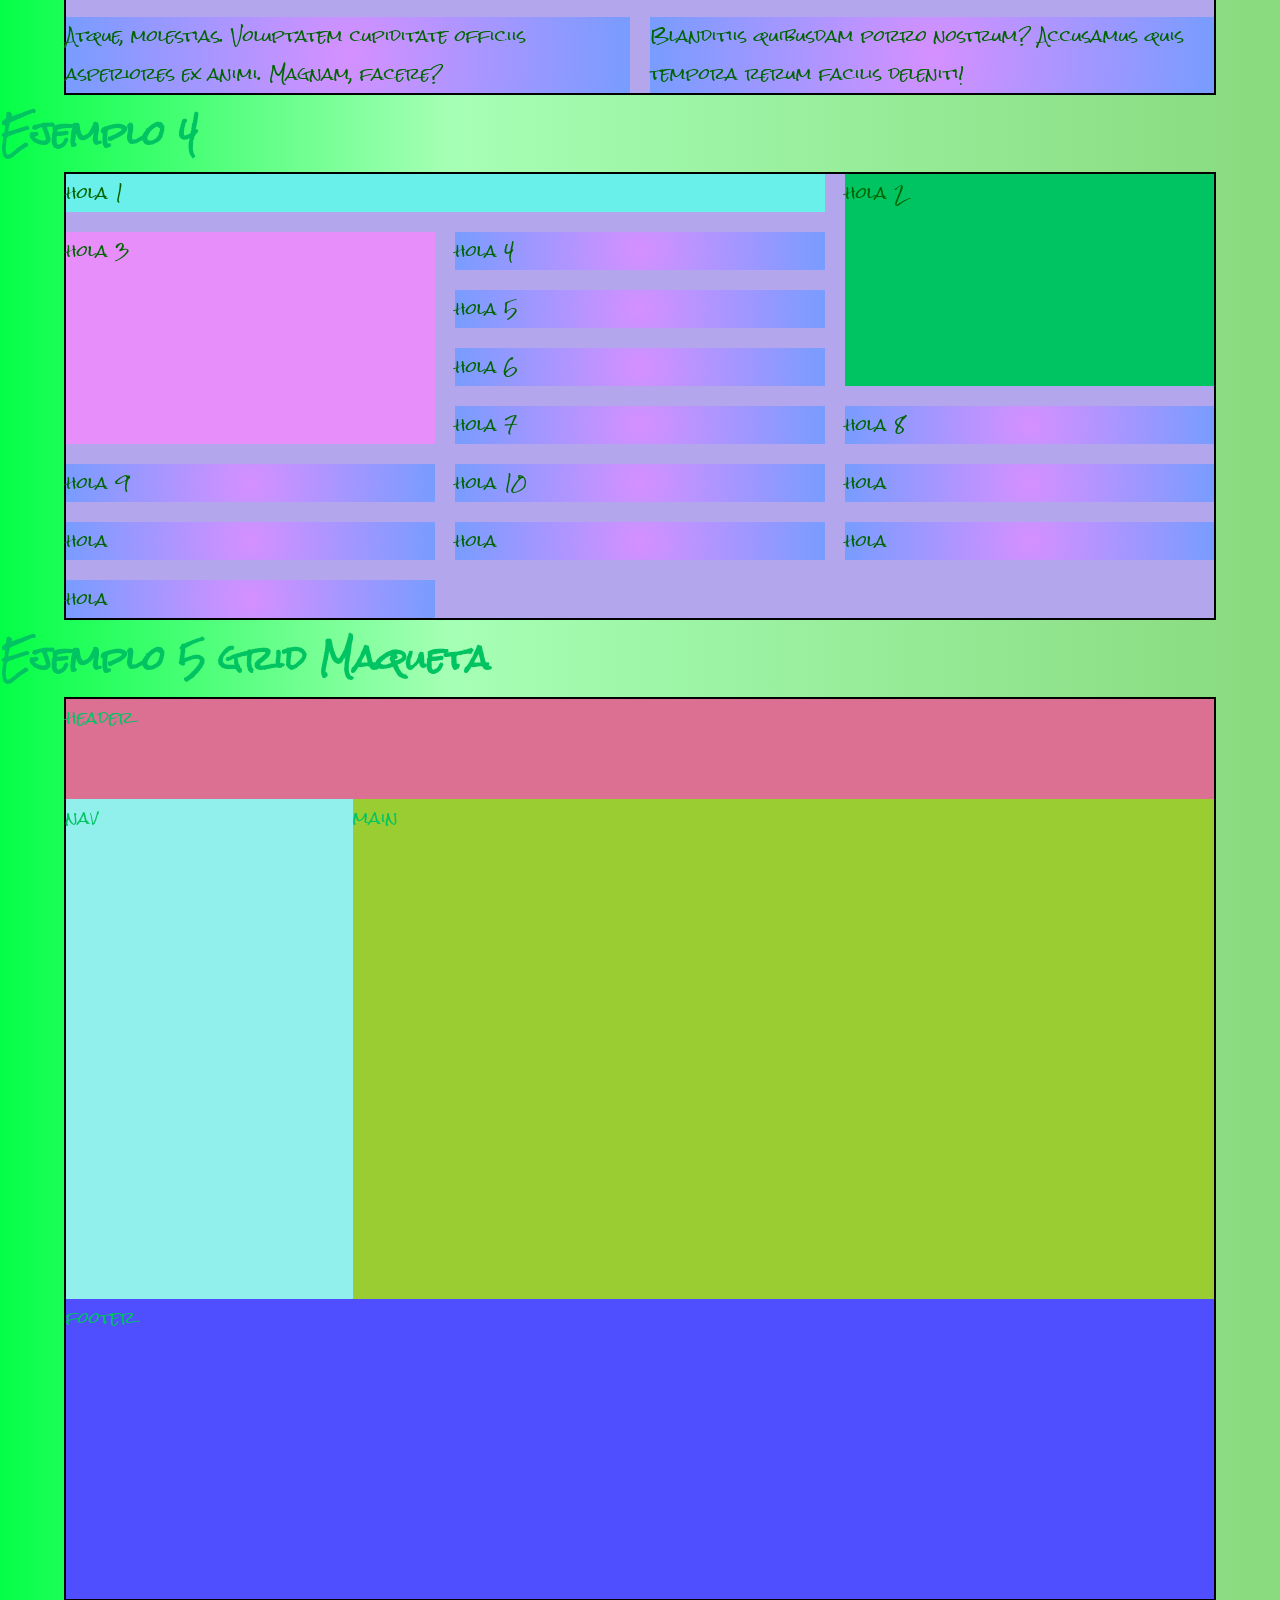
<file: 07/index.html>
<!DOCTYPE html>
<html lang="en">
<head>
    <meta charset="UTF-8">
    <meta http-equiv="X-UA-Compatible" content="IE=edge">
    <meta name="viewport" content="width=device-width, initial-scale=1.0">
    <title>Document</title>
    <link href="https://fonts.googleapis.com/css2?family=Rock+Salt&display=swap" rel="stylesheet">
    <link rel="stylesheet" href="estilos.css">
</head>
<body>
    <h1>Ejemplo 1</h1>
    <div class="grid grid1">
        <div class="item">hola</div>
        <div class="item">hola</div>
        <div class="item">hola</div>
        <div class="item">hola</div>
        <div class="item">hola</div>
        <div class="item">hola</div>
        <div class="item">hola</div>
        <div class="item">hola</div>
    </div>
    <h1>Ejemplo 2 grid con repeat</h1>
    <div class="grid grid2">
        <div class="item">hola</div>
        <div class="item">hola</div>
        <div class="item">hola</div>
        <div class="item">hola</div>
        <div class="item">hola</div>
        <div class="item">hola</div>
        <div class="item">hola</div>
        <div class="item">hola</div>
        <div class="item">hola</div>
        <div class="item">hola</div>
    </div>
    <h1>Ejemplo 3 grid con minimax</h1>
    <div class="grid grid3">
    <div class="item">Lorem ipsum dolor sit amet consectetur adipisicing elit. Iste odio a illum, totam corporis eligendi quaerat architecto, dolorum magni unde delectus nihil beatae voluptates inventore facere, earum harum in. Qui. ipsum dolor sit amet consectetur adipisicing elit. Accusamus, commodi.</div>
    <div class="item">Adipisci nam nobis cupiditate repellat error incidunt ea voluptatum quis.</div>
    <div class="item">Laborum fuga eum sequi et quas quisquam dolores quidem tenetur.</div>
    <div class="item">Quis velit quia laudantium fuga tempora aut quibusdam voluptas aspernatur?</div>
    <div class="item">Repellendus animi fugit, consequatur recusandae doloremque similique non qui id!</div>
    <div class="item">Omnis repellat adipisci sequi illum quos, excepturi laudantium quia dolores?</div>
    <div class="item">Dolorum earum error eos rem nihil dicta doloribus nemo mollitia?</div>
    <div class="item"> Lorem ipsum dolor sit amet, consectetur adipisicing elit. Pariatur aut, quas accusantium a, aspernatur reprehenderit illo natus doloribus tempore suscipit magnam ad exercitationem deleniti. Deserunt accusantium incidunt obcaecati dicta veniam. Repudiandae, aspernatur eaque mollitia iste saepe pariatur id explicabo molestiae!</div>
    <div class="item">Atque, molestias. Voluptatem cupiditate officiis asperiores ex animi. Magnam, facere?</div>
    <div class="item">Blanditiis quibusdam porro nostrum? Accusamus quis tempora rerum facilis deleniti!</div>
    </div>
    <h1>Ejemplo 4</h1>
    <div class="grid grid4">
        <div class="item item1">hola 1</div>
        <div class="item item2">hola 2</div>
        <div class="item item3">hola 3</div>
        <div class="item item4">hola 4 </div>
        <div class="item item5">hola 5</div>
        <div class="item item6">hola 6</div>
        <div class="item item7">hola 7</div>
        <div class="item item8">hola 8</div>
        <div class="item item9">hola 9</div>
        <div class="item item10">hola 10</div>
        <div class="item">hola</div>
        <div class="item">hola</div>
        <div class="item">hola</div>
        <div class="item">hola</div>
        <div class="item">hola</div>
    </div>
    <h1>Ejemplo 5 grid Maqueta</h1>
    <div class="grid grid5">
        <div class="itemh">header</div>
        <div class="itemn">nav</div>
        <div class="itemm">main</div>
        <div class="itemf">footer</div>
        
    </div>
</body>
</html>
</file>
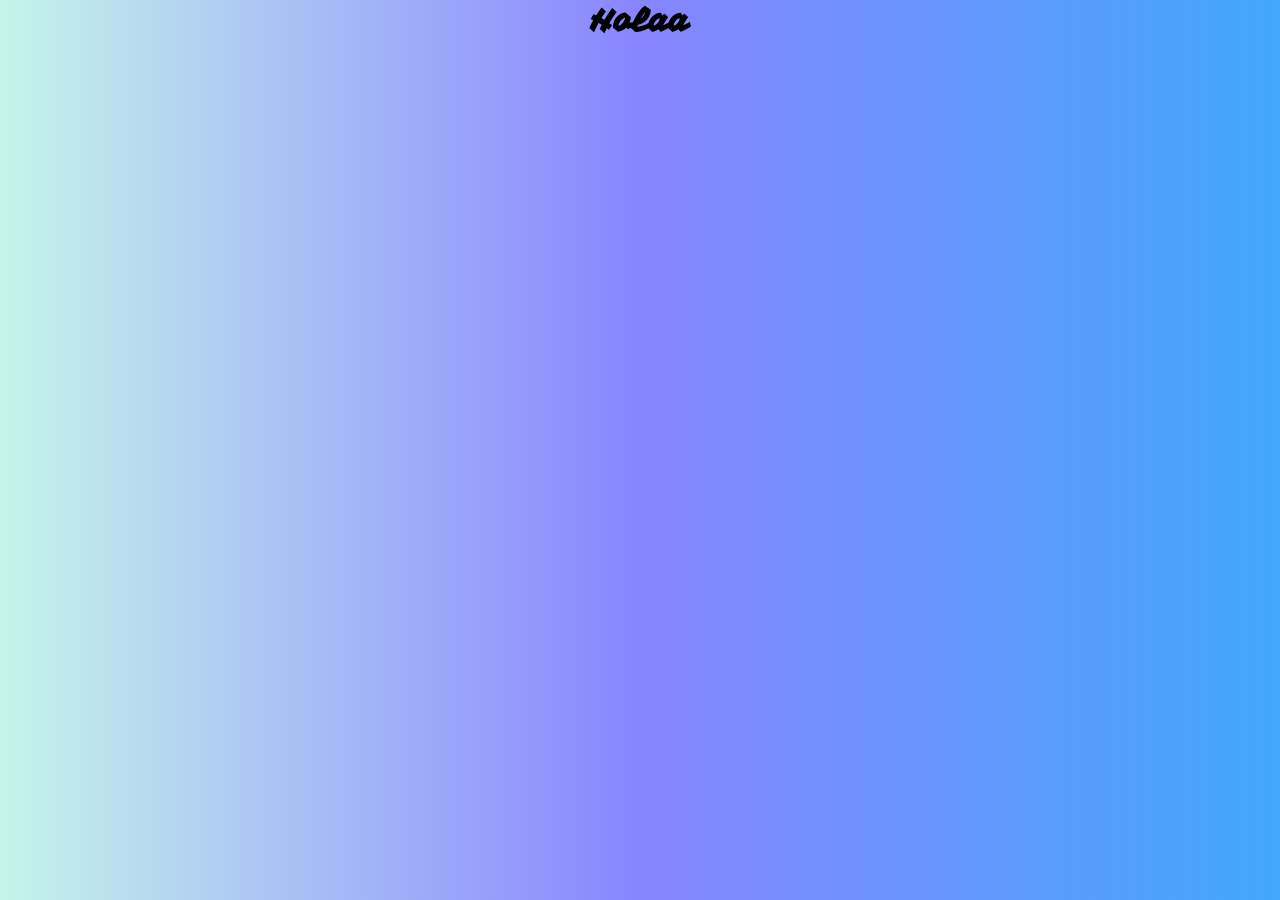
<file: 08/index.html>
<!DOCTYPE html>
<html lang="en">
<head>
    <meta charset="UTF-8">
    <meta http-equiv="X-UA-Compatible" content="IE=edge">
    <meta name="viewport" content="width=device-width, initial-scale=1.0">
    <title>Consumir API</title>
    <link href="https://fonts.googleapis.com/css2?family=Vampiro+One&display=swap" rel="stylesheet">
    <link rel="stylesheet" href="estilos.css">
</head>
<body onload="consumirAPI()">
    <h1>Holaa</h1>


    <script src="app.js"></script>
</body>
</html>
</file>
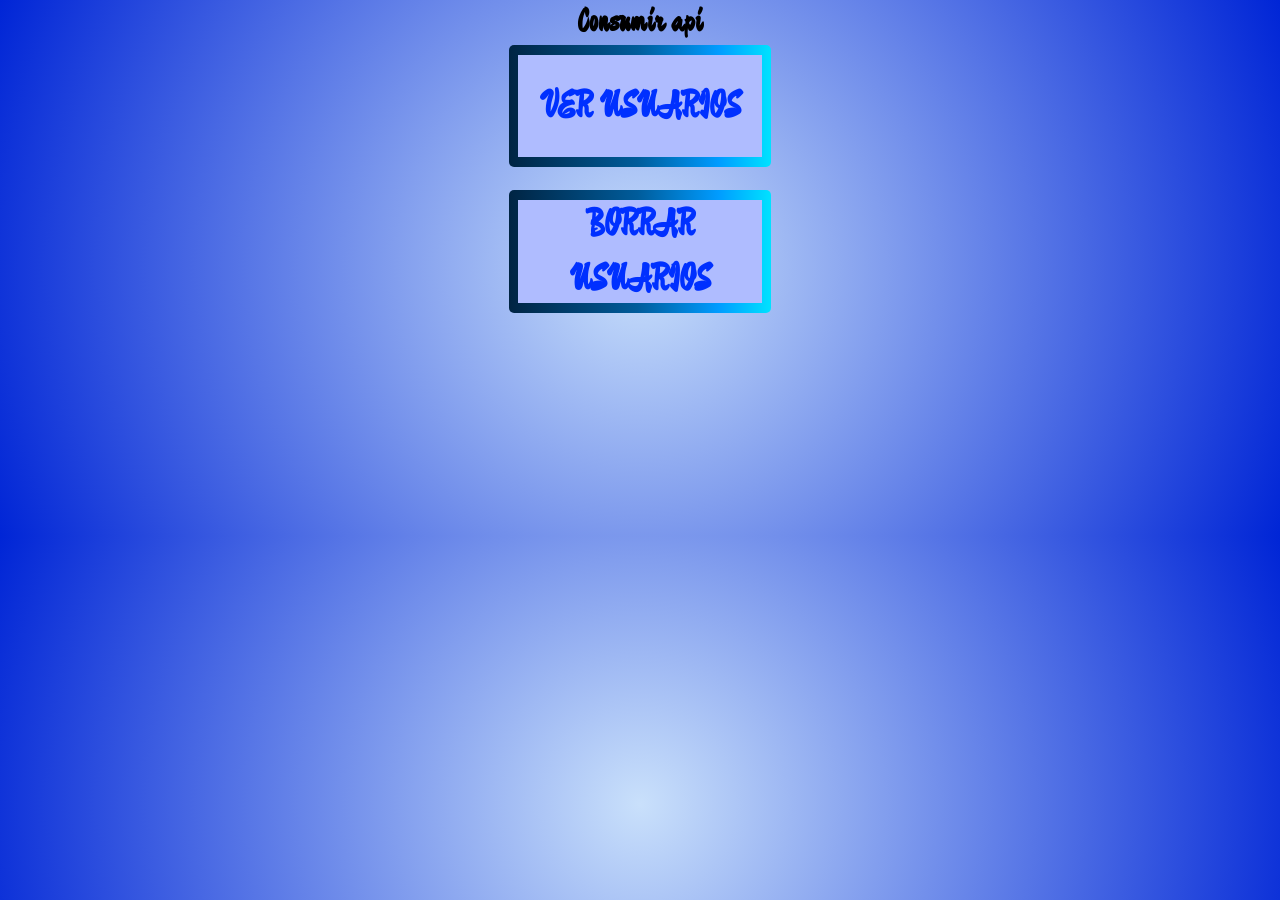
<file: 09/index.html>
<!DOCTYPE html>
<html lang="en">
<head>
    <meta charset="UTF-8">
    <meta http-equiv="X-UA-Compatible" content="IE=edge">
    <meta name="viewport" content="width=device-width, initial-scale=1.0">
    <title>Consumir API 2</title>
    <link href="https://fonts.googleapis.com/css2?family=Devonshire&display=swap" rel="stylesheet">
    <link rel="stylesheet" href="estilos.css">
</head>
<body >
    <h1>Consumir api</h1>
    <center>
    <a href="#" onclick="verUsers()" class="rainbow-button" alt="ver usuarios"></a>
    <br>
    <a href="#" onclick="clearUsers()" class="rainbow-button" alt="Borrar usuarios"></a>

<br>

    <div  id="Resultado">

</div>
</center>

    <script src="app.js"></script>
</body>
</html>
</file>
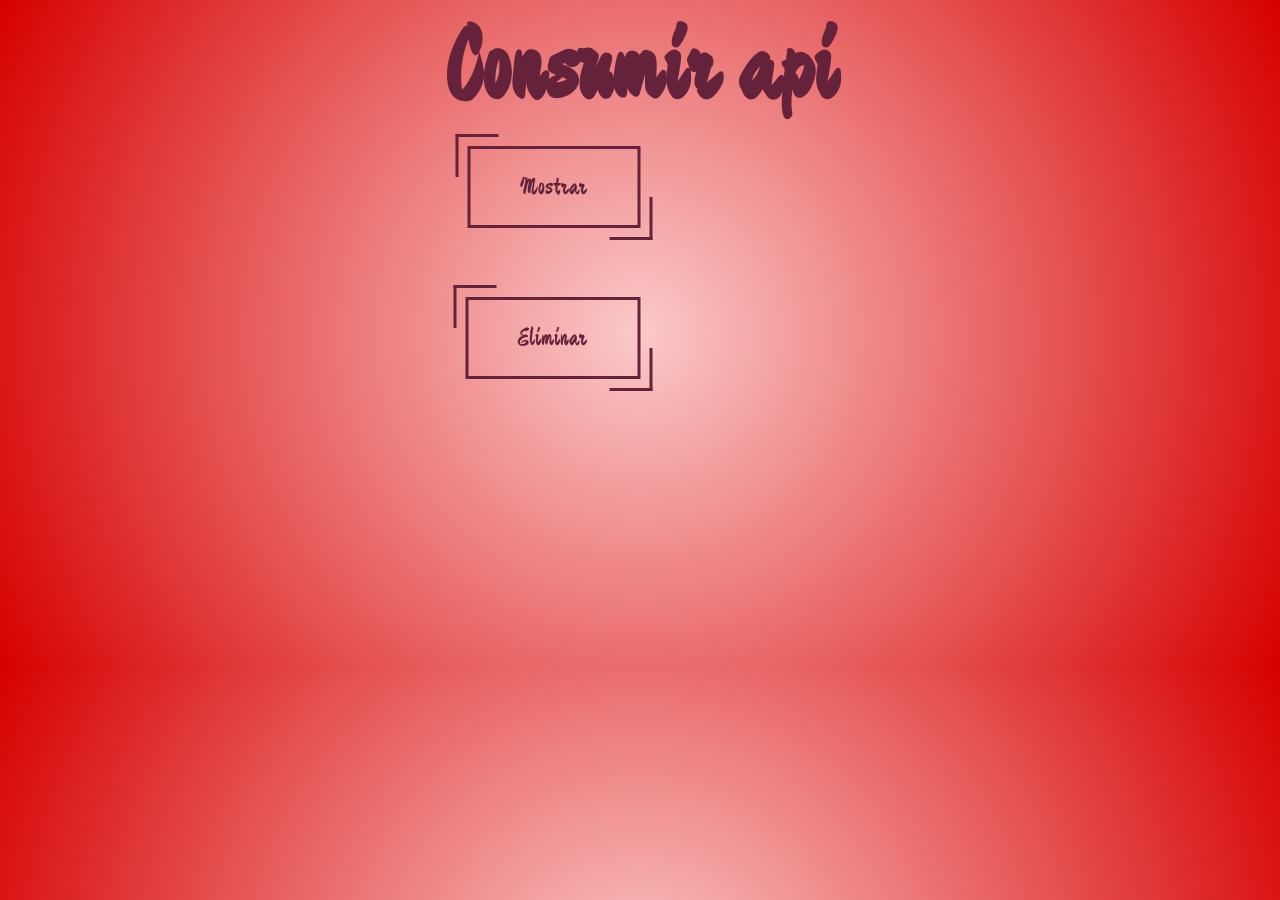
<file: 10/index.html>
<!DOCTYPE html>
<html lang="en">
<head>
    <meta charset="UTF-8">
    <meta http-equiv="X-UA-Compatible" content="IE=edge">
    <meta name="viewport" content="width=device-width, initial-scale=1.0">
    <title>Consumir API 3</title>
    <link href="https://fonts.googleapis.com/css2?family=Devonshire&display=swap" rel="stylesheet">
    <link rel="stylesheet" href="estilos.css">
</head>
<body >
    <center>
    <h1>Consumir api</h1>
    
        <br>
        <br>
        <a href="#"   onclick="verUsers()"    class="button">Mostrar</a>
        <br>
        <br>
        <br>
        <br>
        <a href="#"   onclick="clearUsers()"   class="button">Eliminar</a>
        <br>
    
    <br>

<br>
</center>
    <div  id="Resultado">

</div>


    <script src="app.js"></script>
</body>
</html>
</file>
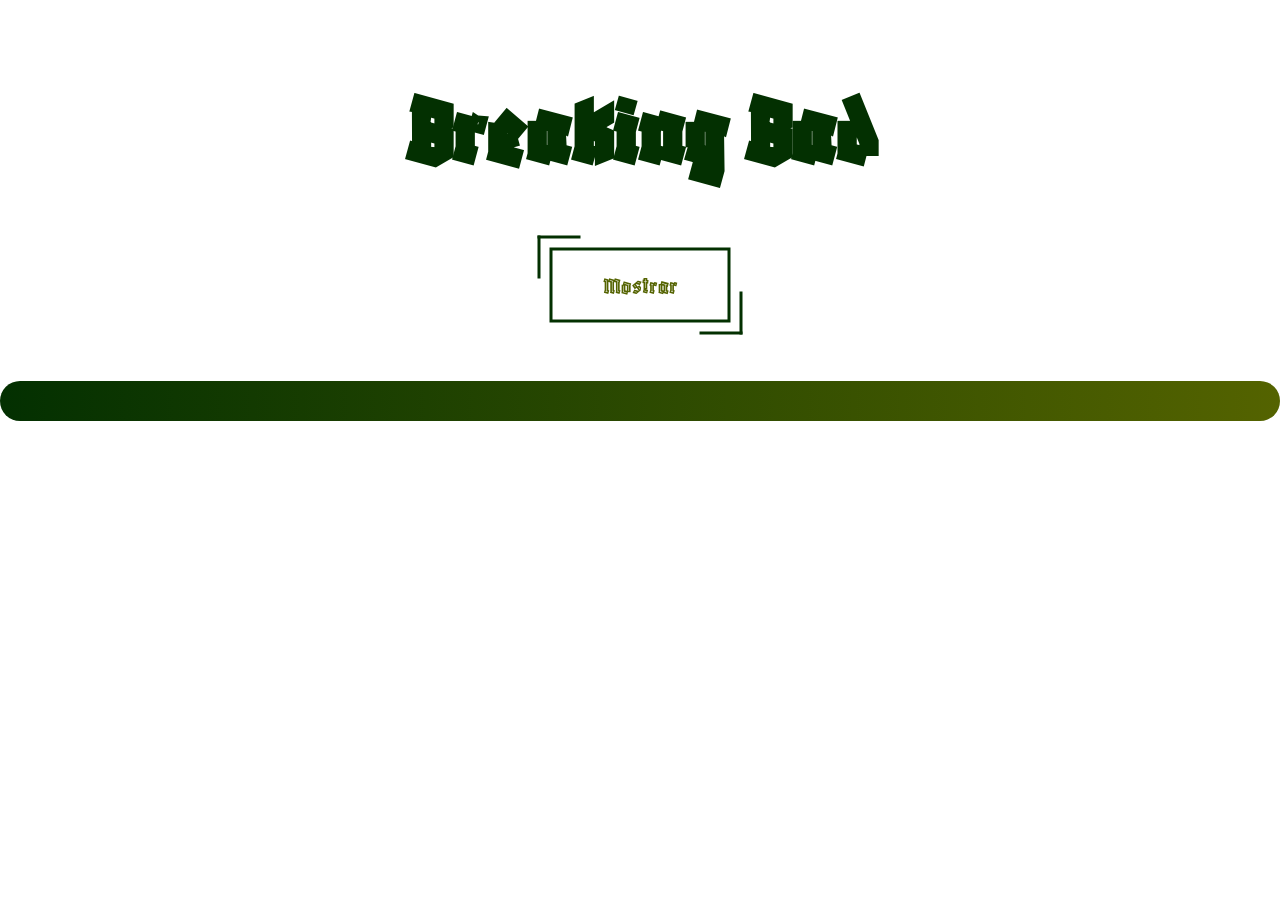
<file: 11/index.html>
<!DOCTYPE html>
<html lang="en">
<head>
    <meta charset="UTF-8">
    <meta http-equiv="X-UA-Compatible" content="IE=edge">
    <meta name="viewport" content="width=device-width, initial-scale=1.0">
    <title>Breaking Bad</title>
    <link href="https://fonts.googleapis.com/css2?family=Blaka+Hollow&display=swap" rel="stylesheet">
    <link rel="stylesheet" href="estilos.css">
</head>
<body>
    <center>
        <div class="ric"> 
            <br>
            <br>
            <br>
        <h1>Breaking Bad  </h1>
        <br>
            <br>
            <br>
            <br>
        <a href="#"   onclick="verUsers()"    class="button">Mostrar</a>
        
    </div>
<br>
<br>
<br><br>
        <div class="divFrase" >
    <div class="frase">

    </div>
        </div>

    
    <br>
    </center>
    



    <script src="app.js"></script>
</body>
</html>
</file>
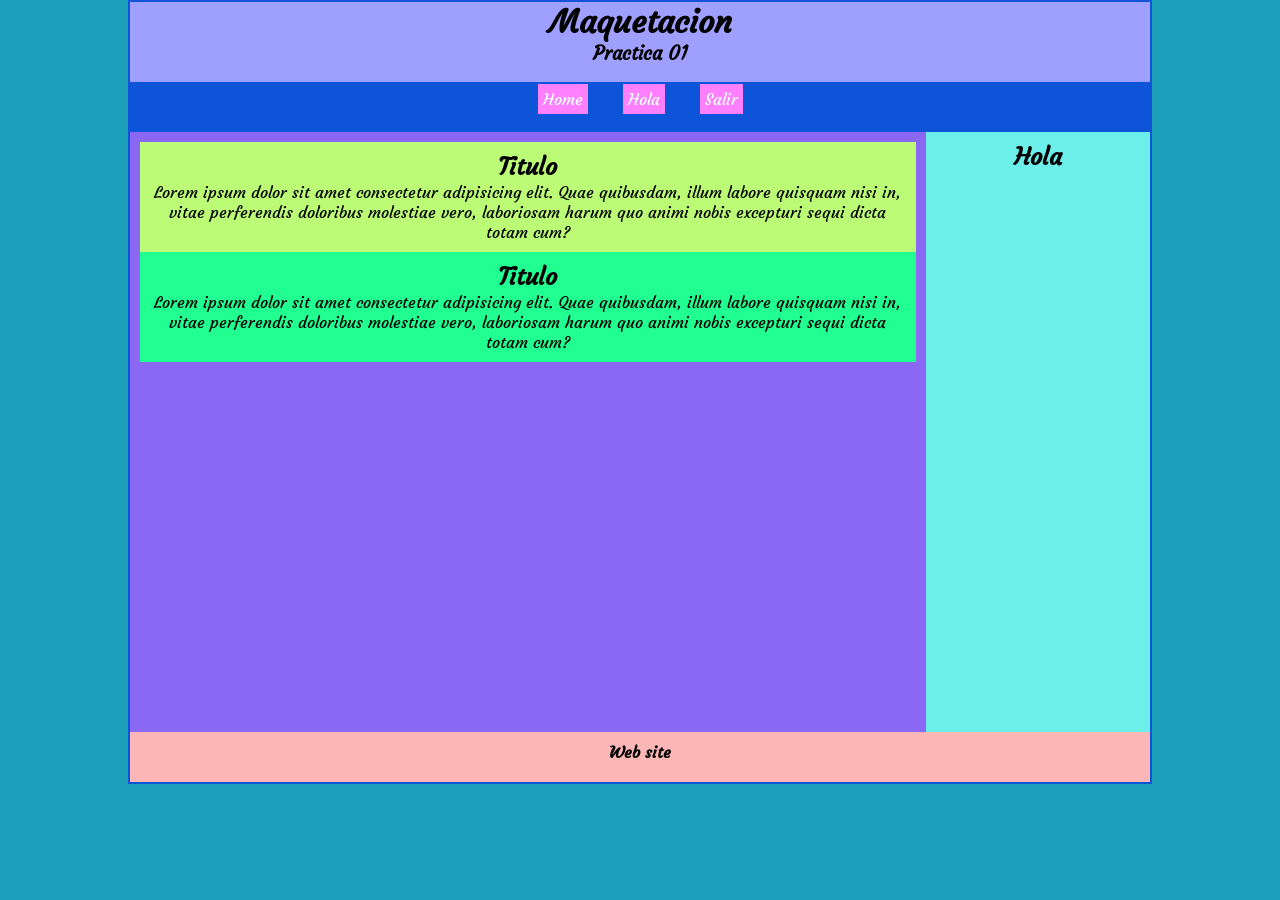
<file: c1maquetacion/index.html>
<!DOCTYPE html>
<html lang="en">
<head>
    <meta charset="UTF-8">
    <meta http-equiv="X-UA-Compatible" content="IE=edge">
    <meta name="viewport" content="width=device-width, initial-scale=1.0">
    <link href="https://fonts.googleapis.com/css2?family=Courgette&display=swap" rel="stylesheet">
    <link rel="stylesheet" href="estilos.css">
    <title>01Maquetacion</title>
</head>
<body>
    <div class="main">
        <header>
            <h1>Maquetacion</h1>
            <h3>Practica 01</h3>
        </header>
<nav>
<ul>
    <li><a href="#">Home</a></li>
    <li><a href="#">Hola</a></li>
    <li><a href="#">Salir</a>
    </li>
</ul>
</nav>
<section>
    <article>
        <h2>Titulo</h2>
<p>Lorem ipsum dolor sit amet consectetur adipisicing elit. Quae quibusdam, illum labore quisquam nisi in, vitae perferendis doloribus molestiae vero, laboriosam harum quo animi nobis excepturi sequi dicta totam cum?</p> 
    </article>
    
    <article class="sec">
        <h2>Titulo</h2>
<p>Lorem ipsum dolor sit amet consectetur adipisicing elit. Quae quibusdam, illum labore quisquam nisi in, vitae perferendis doloribus molestiae vero, laboriosam harum quo animi nobis excepturi sequi dicta totam cum?</p> 
    </article>
</section>

<aside>
    <h2>Hola</h2>
</aside>
<footer>
    <h4>
        Web site 
    </h4>
</footer>
    </div>
</body>
</html>
</file>
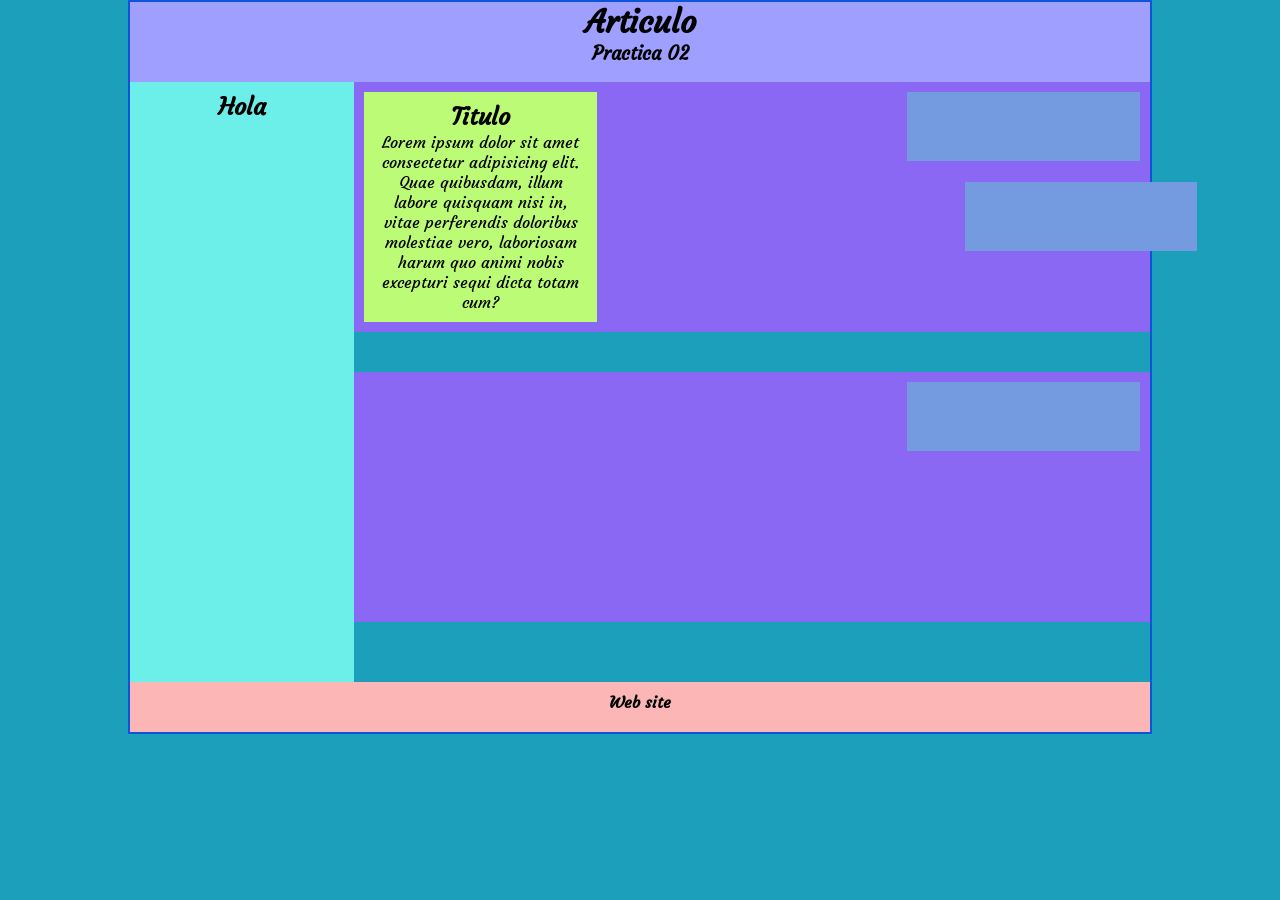
<file: c2articulos/index.html>
<!DOCTYPE html>
<html lang="en">
<head>
    <meta charset="UTF-8">
    <meta http-equiv="X-UA-Compatible" content="IE=edge">
    <meta name="viewport" content="width=device-width, initial-scale=1.0">
    <link href="https://fonts.googleapis.com/css2?family=Courgette&display=swap" rel="stylesheet">
    <link rel="stylesheet" href="estilos.css">
    <title>02Articulo</title>
</head>
<body>
    <div class="main">
        <header>
            <h1>Articulo</h1>
            <h3>Practica 02</h3>
        </header>

<aside class="secto">
    <h2>Hola</h2>
</aside>
<section>
    <article>
        <h2>Titulo</h2>
<p>Lorem ipsum dolor sit amet consectetur adipisicing elit. Quae quibusdam, illum labore quisquam nisi in, vitae perferendis doloribus molestiae vero, laboriosam harum quo animi nobis excepturi sequi dicta totam cum?</p> 
    </article>

<aside></aside>

<aside class="asi2"></aside>

</section>
<section class="dr">
    
<aside></aside>



</section>


<footer>
    <h4>
        Web site 
    </h4>
</footer>
    </div>
</body>
</html>
</file>
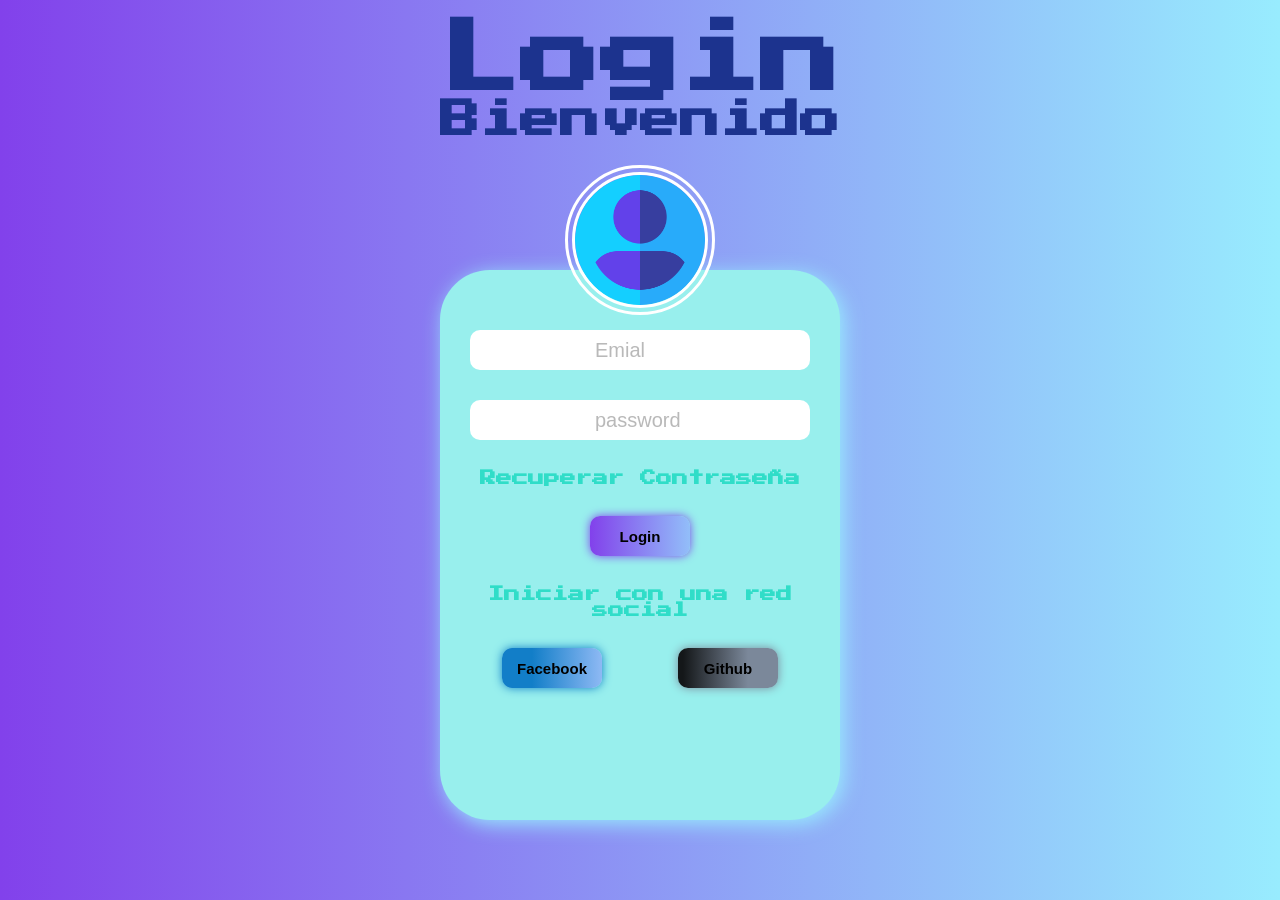
<file: login/index.html>
<!DOCTYPE html>
<html lang="en">
<head>
    <meta charset="UTF-8">
    <meta http-equiv="X-UA-Compatible" content="IE=edge">
    <meta name="viewport" content="width=device-width, initial-scale=1.0">
    <title>Login</title>
    <link href="https://fonts.googleapis.com/css2?family=Press+Start+2P&display=swap" rel="stylesheet">
    <link rel="stylesheet" href="estilos.css">
</head>
<body>
    <header>
        <h1>Login</h1>
        <h4>Bienvenido</h4>
    </header>
    <img src="2919600.png" alt="">
    <section>
        <div>
            <input type="email" placeholder="Emial">
            <input type="password" placeholder="password">
            <h4 class="claro mover">Recuperar Contraseña</h4>
            <button class="btnlogin">Login</button>
            <h4 class="claro"> Iniciar con una red social</h4>
            <div>
                <button class="btnface">Facebook</button>
                <button class="btngit">Github</button>
            </div>
        </div>
    </section>
</body>
</html>
</file>
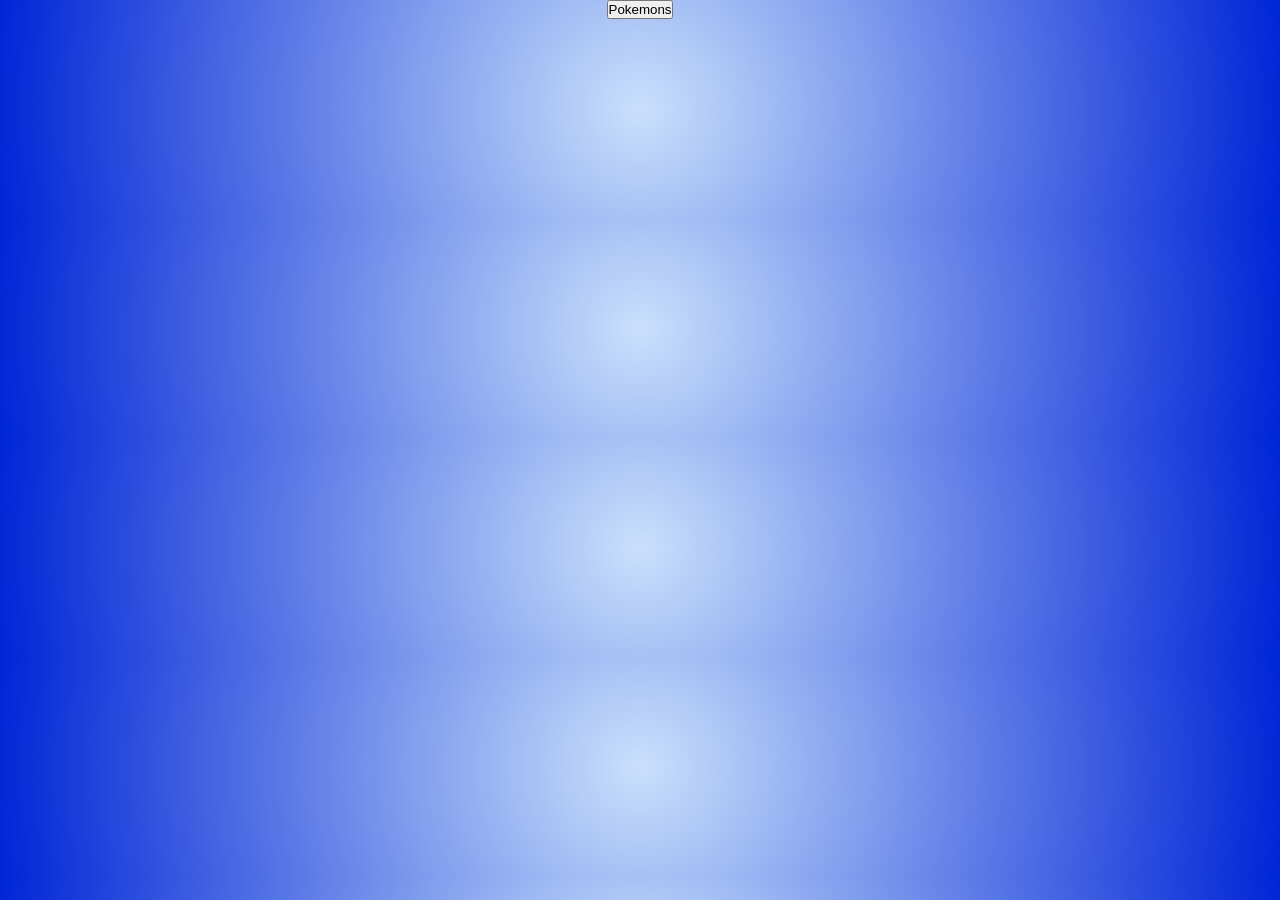
<file: poke/index.html>
<!DOCTYPE html>
<html lang="en">
<head>
    <meta charset="UTF-8">
    <meta http-equiv="X-UA-Compatible" content="IE=edge">
    <meta name="viewport" content="width=device-width, initial-scale=1.0">
    <title>Document</title>
    <link rel="stylesheet" href="estilos.css">
</head>
<body>
    
<button onclick="Pokeapi()">Pokemons</button>

<div  id="Resultado"></div>
    <script src="app.js"></script>
</body>
</html>
</file>
<file: estilos.css>
*{
    margin: 0;
    padding: 0;
    box-sizing: border-box;

}
body{
    background: #6998e7;
    text-align: center;
    font-family: 'Bungee Spice', cursive;
}
img{
width: 200px;
height:200px;
border-radius: 100%;
}
ul{
    list-style:  none;
}
a{
    text-decoration: none;
color: #880088;
display: block;
width: 200px;
padding: 20px;
margin:20px auto;
border: 2px solid #1104b5;
}
a:hover{
    box-shadow:  0 0 20px #6fffff;
transform: scale(1.1) ;
}
</file>
<file: 04/estilos.css>
*{
padding: 0;
margin: 0;
box-sizing: border-box;
}
body{
    font-family: 'Dancing Script', cursive;
    background: rgb(71,24,156);
background: linear-gradient(90deg, rgba(71,24,156,1) 0%, rgba(172,105,255,1) 62%, rgba(215,231,241,1) 90%);
font-size: 25px;
font-weight: bold;
}
.carden{
    width: 500px;
    height: 580px;
    background: white;
border-radius: 30px;
box-shadow: 0 0 20px #8a15ff ;
margin: 50px auto;
position: relative;
top: 70px;

}
.header{
    width: 100%;
    height: 180px;
    border-radius: 30px 30px 0 0 ;
    background-color: #d7e7f1;
background-image: url("data:image/svg+xml,%3Csvg width='180' height='180' viewBox='0 0 180 180' xmlns='http://www.w3.org/2000/svg'%3E%3Cpath d='M81.28 88H68.413l19.298 19.298L81.28 88zm2.107 0h13.226L90 107.838 83.387 88zm15.334 0h12.866l-19.298 19.298L98.72 88zm-32.927-2.207L73.586 78h32.827l.5.5 7.294 7.293L115.414 87l-24.707 24.707-.707.707L64.586 87l1.207-1.207zm2.62.207L74 80.414 79.586 86H68.414zm16 0L90 80.414 95.586 86H84.414zm16 0L106 80.414 111.586 86h-11.172zm-8-6h11.173L98 85.586 92.414 80zM82 85.586L87.586 80H76.414L82 85.586zM17.414 0L.707 16.707 0 17.414V0h17.414zM4.28 0L0 12.838V0h4.28zm10.306 0L2.288 12.298 6.388 0h8.198zM180 17.414L162.586 0H180v17.414zM165.414 0l12.298 12.298L173.612 0h-8.198zM180 12.838L175.72 0H180v12.838zM0 163h16.413l.5.5 7.294 7.293L25.414 172l-8 8H0v-17zm0 10h6.613l-2.334 7H0v-7zm14.586 7l7-7H8.72l-2.333 7h8.2zM0 165.414L5.586 171H0v-5.586zM10.414 171L16 165.414 21.586 171H10.414zm-8-6h11.172L8 170.586 2.414 165zM180 163h-16.413l-7.794 7.793-1.207 1.207 8 8H180v-17zm-14.586 17l-7-7h12.865l2.333 7h-8.2zM180 173h-6.613l2.334 7H180v-7zm-21.586-2l5.586-5.586 5.586 5.586h-11.172zM180 165.414L174.414 171H180v-5.586zm-8 5.172l5.586-5.586h-11.172l5.586 5.586zM152.933 25.653l1.414 1.414-33.94 33.942-1.416-1.416 33.943-33.94zm1.414 127.28l-1.414 1.414-33.942-33.94 1.416-1.416 33.94 33.943zm-127.28 1.414l-1.414-1.414 33.94-33.942 1.416 1.416-33.943 33.94zm-1.414-127.28l1.414-1.414 33.942 33.94-1.416 1.416-33.94-33.943zM0 85c2.21 0 4 1.79 4 4s-1.79 4-4 4v-8zm180 0c-2.21 0-4 1.79-4 4s1.79 4 4 4v-8zM94 0c0 2.21-1.79 4-4 4s-4-1.79-4-4h8zm0 180c0-2.21-1.79-4-4-4s-4 1.79-4 4h8z' fill='%23ac69ff' fill-opacity='0.8' fill-rule='evenodd'/%3E%3C/svg%3E");
border-bottom: 2px solid rgba(172,105,255,1);
}
img{
    left: 155px;
    position: relative;
    width: 200px;
    height: 200px;
    border-radius: 50%;
    top: 40px;
    border-radius: 50%;
    border: 5px solid transparent;
    margin: auto;
    background:
    linear-gradient(rgba(172,105,255,1), rgba(71,24,156,1)) padding-box,
    linear-gradient(to right, rgba(172,105,255,1), rgba(71,24,156,1)) border-box;   
}

.body{
    text-align: center;
    position: relative;
    top: 70px;
}
.claro{
    color: #8a15ff;
    opacity: 0.5;
}
.footer{
    height: 150px;
    top: 150px;
    text-align: center;
    position: relative;
    bottom: 0;
    border-top:5px solid rgba(172,105,255,1)  ;

}
.datos{
    display: inline-block;
padding: 20px;
}
.tipo{
    font-size: 30px;
    color: #8a15ff;
    opacity: 0.5;  
}
.numero{
    font-size: 35px;
opacity: 0.8;
text-shadow:  1px 2px 5px #8a15ff;
}
.texto{
    text-align: center;
    font-size: 50px;
opacity: 0.8;
text-shadow:  1px 2px 5px #8a15ff;
}
</file>
<file: 05/estilos.css>
*{
    padding: 0;
    margin: 0;
    box-sizing: border-box;
    }
    body{
        font-family: 'Dancing Script', cursive;

    background-image: url(2c5d01f48b81da69f2085ad1fc15ff7d.jpg);
    font-size: 25px;
    font-weight: bold;
    }
    .carden{
        width: 500px;
        height: 1650px;
        background: white;
    border-radius: 30px;
    box-shadow: 0 0 20px #efffad ;
    margin: 50px auto;
    position: relative;
    top: 70px;
    
    }
    .header{
        width: 100%;
        height: 180px;
        border-radius: 30px 30px 0 0 ;
        background-color: #eddb34;
        background-image: url("data:image/svg+xml,%3Csvg xmlns='http://www.w3.org/2000/svg' width='260' height='260' viewBox='0 0 260 260'%3E%3Cg fill-rule='evenodd'%3E%3Cg fill='%23cc0c00' fill-opacity='0.76'%3E%3Cpath d='M24.37 16c.2.65.39 1.32.54 2H21.17l1.17 2.34.45.9-.24.11V28a5 5 0 0 1-2.23 8.94l-.02.06a8 8 0 0 1-7.75 6h-20a8 8 0 0 1-7.74-6l-.02-.06A5 5 0 0 1-17.45 28v-6.76l-.79-1.58-.44-.9.9-.44.63-.32H-20a23.01 23.01 0 0 1 44.37-2zm-36.82 2a1 1 0 0 0-.44.1l-3.1 1.56.89 1.79 1.31-.66a3 3 0 0 1 2.69 0l2.2 1.1a1 1 0 0 0 .9 0l2.21-1.1a3 3 0 0 1 2.69 0l2.2 1.1a1 1 0 0 0 .9 0l2.21-1.1a3 3 0 0 1 2.69 0l2.2 1.1a1 1 0 0 0 .86.02l2.88-1.27a3 3 0 0 1 2.43 0l2.88 1.27a1 1 0 0 0 .85-.02l3.1-1.55-.89-1.79-1.42.71a3 3 0 0 1-2.56.06l-2.77-1.23a1 1 0 0 0-.4-.09h-.01a1 1 0 0 0-.4.09l-2.78 1.23a3 3 0 0 1-2.56-.06l-2.3-1.15a1 1 0 0 0-.45-.11h-.01a1 1 0 0 0-.44.1L.9 19.22a3 3 0 0 1-2.69 0l-2.2-1.1a1 1 0 0 0-.45-.11h-.01a1 1 0 0 0-.44.1l-2.21 1.11a3 3 0 0 1-2.69 0l-2.2-1.1a1 1 0 0 0-.45-.11h-.01zm0-2h-4.9a21.01 21.01 0 0 1 39.61 0h-2.09l-.06-.13-.26.13h-32.31zm30.35 7.68l1.36-.68h1.3v2h-36v-1.15l.34-.17 1.36-.68h2.59l1.36.68a3 3 0 0 0 2.69 0l1.36-.68h2.59l1.36.68a3 3 0 0 0 2.69 0L2.26 23h2.59l1.36.68a3 3 0 0 0 2.56.06l1.67-.74h3.23l1.67.74a3 3 0 0 0 2.56-.06zM-13.82 27l16.37 4.91L18.93 27h-32.75zm-.63 2h.34l16.66 5 16.67-5h.33a3 3 0 1 1 0 6h-34a3 3 0 1 1 0-6zm1.35 8a6 6 0 0 0 5.65 4h20a6 6 0 0 0 5.66-4H-13.1z'/%3E%3Cpath id='path6_fill-copy' d='M284.37 16c.2.65.39 1.32.54 2H281.17l1.17 2.34.45.9-.24.11V28a5 5 0 0 1-2.23 8.94l-.02.06a8 8 0 0 1-7.75 6h-20a8 8 0 0 1-7.74-6l-.02-.06a5 5 0 0 1-2.24-8.94v-6.76l-.79-1.58-.44-.9.9-.44.63-.32H240a23.01 23.01 0 0 1 44.37-2zm-36.82 2a1 1 0 0 0-.44.1l-3.1 1.56.89 1.79 1.31-.66a3 3 0 0 1 2.69 0l2.2 1.1a1 1 0 0 0 .9 0l2.21-1.1a3 3 0 0 1 2.69 0l2.2 1.1a1 1 0 0 0 .9 0l2.21-1.1a3 3 0 0 1 2.69 0l2.2 1.1a1 1 0 0 0 .86.02l2.88-1.27a3 3 0 0 1 2.43 0l2.88 1.27a1 1 0 0 0 .85-.02l3.1-1.55-.89-1.79-1.42.71a3 3 0 0 1-2.56.06l-2.77-1.23a1 1 0 0 0-.4-.09h-.01a1 1 0 0 0-.4.09l-2.78 1.23a3 3 0 0 1-2.56-.06l-2.3-1.15a1 1 0 0 0-.45-.11h-.01a1 1 0 0 0-.44.1l-2.21 1.11a3 3 0 0 1-2.69 0l-2.2-1.1a1 1 0 0 0-.45-.11h-.01a1 1 0 0 0-.44.1l-2.21 1.11a3 3 0 0 1-2.69 0l-2.2-1.1a1 1 0 0 0-.45-.11h-.01zm0-2h-4.9a21.01 21.01 0 0 1 39.61 0h-2.09l-.06-.13-.26.13h-32.31zm30.35 7.68l1.36-.68h1.3v2h-36v-1.15l.34-.17 1.36-.68h2.59l1.36.68a3 3 0 0 0 2.69 0l1.36-.68h2.59l1.36.68a3 3 0 0 0 2.69 0l1.36-.68h2.59l1.36.68a3 3 0 0 0 2.56.06l1.67-.74h3.23l1.67.74a3 3 0 0 0 2.56-.06zM246.18 27l16.37 4.91L278.93 27h-32.75zm-.63 2h.34l16.66 5 16.67-5h.33a3 3 0 1 1 0 6h-34a3 3 0 1 1 0-6zm1.35 8a6 6 0 0 0 5.65 4h20a6 6 0 0 0 5.66-4H246.9z'/%3E%3Cpath d='M159.5 21.02A9 9 0 0 0 151 15h-42a9 9 0 0 0-8.5 6.02 6 6 0 0 0 .02 11.96A8.99 8.99 0 0 0 109 45h42a9 9 0 0 0 8.48-12.02 6 6 0 0 0 .02-11.96zM151 17h-42a7 7 0 0 0-6.33 4h54.66a7 7 0 0 0-6.33-4zm-9.34 26a8.98 8.98 0 0 0 3.34-7h-2a7 7 0 0 1-7 7h-4.34a8.98 8.98 0 0 0 3.34-7h-2a7 7 0 0 1-7 7h-4.34a8.98 8.98 0 0 0 3.34-7h-2a7 7 0 0 1-7 7h-7a7 7 0 1 1 0-14h42a7 7 0 1 1 0 14h-9.34zM109 27a9 9 0 0 0-7.48 4H101a4 4 0 1 1 0-8h58a4 4 0 0 1 0 8h-.52a9 9 0 0 0-7.48-4h-42z'/%3E%3Cpath d='M39 115a8 8 0 1 0 0-16 8 8 0 0 0 0 16zm6-8a6 6 0 1 1-12 0 6 6 0 0 1 12 0zm-3-29v-2h8v-6H40a4 4 0 0 0-4 4v10H22l-1.33 4-.67 2h2.19L26 130h26l3.81-40H58l-.67-2L56 84H42v-6zm-4-4v10h2V74h8v-2h-8a2 2 0 0 0-2 2zm2 12h14.56l.67 2H22.77l.67-2H40zm13.8 4H24.2l3.62 38h22.36l3.62-38z'/%3E%3Cpath d='M129 92h-6v4h-6v4h-6v14h-3l.24 2 3.76 32h36l3.76-32 .24-2h-3v-14h-6v-4h-6v-4h-8zm18 22v-12h-4v4h3v8h1zm-3 0v-6h-4v6h4zm-6 6v-16h-4v19.17c1.6-.7 2.97-1.8 4-3.17zm-6 3.8V100h-4v23.8a10.04 10.04 0 0 0 4 0zm-6-.63V104h-4v16a10.04 10.04 0 0 0 4 3.17zm-6-9.17v-6h-4v6h4zm-6 0v-8h3v-4h-4v12h1zm27-12v-4h-4v4h3v4h1v-4zm-6 0v-8h-4v4h3v4h1zm-6-4v-4h-4v8h1v-4h3zm-6 4v-4h-4v8h1v-4h3zm7 24a12 12 0 0 0 11.83-10h7.92l-3.53 30h-32.44l-3.53-30h7.92A12 12 0 0 0 130 126z'/%3E%3Cpath d='M212 86v2h-4v-2h4zm4 0h-2v2h2v-2zm-20 0v.1a5 5 0 0 0-.56 9.65l.06.25 1.12 4.48a2 2 0 0 0 1.94 1.52h.01l7.02 24.55a2 2 0 0 0 1.92 1.45h4.98a2 2 0 0 0 1.92-1.45l7.02-24.55a2 2 0 0 0 1.95-1.52L224.5 96l.06-.25a5 5 0 0 0-.56-9.65V86a14 14 0 0 0-28 0zm4 0h6v2h-9a3 3 0 1 0 0 6H223a3 3 0 1 0 0-6H220v-2h2a12 12 0 1 0-24 0h2zm-1.44 14l-1-4h24.88l-1 4h-22.88zm8.95 26l-6.86-24h18.7l-6.86 24h-4.98zM150 242a22 22 0 1 0 0-44 22 22 0 0 0 0 44zm24-22a24 24 0 1 1-48 0 24 24 0 0 1 48 0zm-28.38 17.73l2.04-.87a6 6 0 0 1 4.68 0l2.04.87a2 2 0 0 0 2.5-.82l1.14-1.9a6 6 0 0 1 3.79-2.75l2.15-.5a2 2 0 0 0 1.54-2.12l-.19-2.2a6 6 0 0 1 1.45-4.46l1.45-1.67a2 2 0 0 0 0-2.62l-1.45-1.67a6 6 0 0 1-1.45-4.46l.2-2.2a2 2 0 0 0-1.55-2.13l-2.15-.5a6 6 0 0 1-3.8-2.75l-1.13-1.9a2 2 0 0 0-2.5-.8l-2.04.86a6 6 0 0 1-4.68 0l-2.04-.87a2 2 0 0 0-2.5.82l-1.14 1.9a6 6 0 0 1-3.79 2.75l-2.15.5a2 2 0 0 0-1.54 2.12l.19 2.2a6 6 0 0 1-1.45 4.46l-1.45 1.67a2 2 0 0 0 0 2.62l1.45 1.67a6 6 0 0 1 1.45 4.46l-.2 2.2a2 2 0 0 0 1.55 2.13l2.15.5a6 6 0 0 1 3.8 2.75l1.13 1.9a2 2 0 0 0 2.5.8zm2.82.97a4 4 0 0 1 3.12 0l2.04.87a4 4 0 0 0 4.99-1.62l1.14-1.9a4 4 0 0 1 2.53-1.84l2.15-.5a4 4 0 0 0 3.09-4.24l-.2-2.2a4 4 0 0 1 .97-2.98l1.45-1.67a4 4 0 0 0 0-5.24l-1.45-1.67a4 4 0 0 1-.97-2.97l.2-2.2a4 4 0 0 0-3.09-4.25l-2.15-.5a4 4 0 0 1-2.53-1.84l-1.14-1.9a4 4 0 0 0-5-1.62l-2.03.87a4 4 0 0 1-3.12 0l-2.04-.87a4 4 0 0 0-4.99 1.62l-1.14 1.9a4 4 0 0 1-2.53 1.84l-2.15.5a4 4 0 0 0-3.09 4.24l.2 2.2a4 4 0 0 1-.97 2.98l-1.45 1.67a4 4 0 0 0 0 5.24l1.45 1.67a4 4 0 0 1 .97 2.97l-.2 2.2a4 4 0 0 0 3.09 4.25l2.15.5a4 4 0 0 1 2.53 1.84l1.14 1.9a4 4 0 0 0 5 1.62l2.03-.87zM152 207a1 1 0 1 1 2 0 1 1 0 0 1-2 0zm6 2a1 1 0 1 1 2 0 1 1 0 0 1-2 0zm-11 1a1 1 0 1 1 2 0 1 1 0 0 1-2 0zm-6 0a1 1 0 1 1 2 0 1 1 0 0 1-2 0zm3-5a1 1 0 1 1 2 0 1 1 0 0 1-2 0zm-8 8a1 1 0 1 1 2 0 1 1 0 0 1-2 0zm3 6a1 1 0 1 1 2 0 1 1 0 0 1-2 0zm0 6a1 1 0 1 1 2 0 1 1 0 0 1-2 0zm4 7a1 1 0 1 1 2 0 1 1 0 0 1-2 0zm5-2a1 1 0 1 1 2 0 1 1 0 0 1-2 0zm5 4a1 1 0 1 1 2 0 1 1 0 0 1-2 0zm4-6a1 1 0 1 1 2 0 1 1 0 0 1-2 0zm6-4a1 1 0 1 1 2 0 1 1 0 0 1-2 0zm-4-3a1 1 0 1 1 2 0 1 1 0 0 1-2 0zm4-3a1 1 0 1 1 2 0 1 1 0 0 1-2 0zm-5-4a1 1 0 1 1 2 0 1 1 0 0 1-2 0zm-24 6a1 1 0 1 1 2 0 1 1 0 0 1-2 0zm16 5a5 5 0 1 0 0-10 5 5 0 0 0 0 10zm7-5a7 7 0 1 1-14 0 7 7 0 0 1 14 0zm86-29a1 1 0 0 0 0 2h2a1 1 0 0 0 0-2h-2zm19 9a1 1 0 0 1 1-1h2a1 1 0 0 1 0 2h-2a1 1 0 0 1-1-1zm-14 5a1 1 0 0 0 0 2h2a1 1 0 0 0 0-2h-2zm-25 1a1 1 0 0 0 0 2h2a1 1 0 0 0 0-2h-2zm5 4a1 1 0 0 0 0 2h2a1 1 0 0 0 0-2h-2zm9 0a1 1 0 0 1 1-1h2a1 1 0 0 1 0 2h-2a1 1 0 0 1-1-1zm15 1a1 1 0 0 1 1-1h2a1 1 0 0 1 0 2h-2a1 1 0 0 1-1-1zm12-2a1 1 0 0 0 0 2h2a1 1 0 0 0 0-2h-2zm-11-14a1 1 0 0 1 1-1h2a1 1 0 0 1 0 2h-2a1 1 0 0 1-1-1zm-19 0a1 1 0 0 0 0 2h2a1 1 0 0 0 0-2h-2zm6 5a1 1 0 0 1 1-1h2a1 1 0 0 1 0 2h-2a1 1 0 0 1-1-1zm-25 15c0-.47.01-.94.03-1.4a5 5 0 0 1-1.7-8 3.99 3.99 0 0 1 1.88-5.18 5 5 0 0 1 3.4-6.22 3 3 0 0 1 1.46-1.05 5 5 0 0 1 7.76-3.27A30.86 30.86 0 0 1 246 184c6.79 0 13.06 2.18 18.17 5.88a5 5 0 0 1 7.76 3.27 3 3 0 0 1 1.47 1.05 5 5 0 0 1 3.4 6.22 4 4 0 0 1 1.87 5.18 4.98 4.98 0 0 1-1.7 8c.02.46.03.93.03 1.4v1h-62v-1zm.83-7.17a30.9 30.9 0 0 0-.62 3.57 3 3 0 0 1-.61-4.2c.37.28.78.49 1.23.63zm1.49-4.61c-.36.87-.68 1.76-.96 2.68a2 2 0 0 1-.21-3.71c.33.4.73.75 1.17 1.03zm2.32-4.54c-.54.86-1.03 1.76-1.49 2.68a3 3 0 0 1-.07-4.67 3 3 0 0 0 1.56 1.99zm1.14-1.7c.35-.5.72-.98 1.1-1.46a1 1 0 1 0-1.1 1.45zm5.34-5.77c-1.03.86-2 1.79-2.9 2.77a3 3 0 0 0-1.11-.77 3 3 0 0 1 4-2zm42.66 2.77c-.9-.98-1.87-1.9-2.9-2.77a3 3 0 0 1 4.01 2 3 3 0 0 0-1.1.77zm1.34 1.54c.38.48.75.96 1.1 1.45a1 1 0 1 0-1.1-1.45zm3.73 5.84c-.46-.92-.95-1.82-1.5-2.68a3 3 0 0 0 1.57-1.99 3 3 0 0 1-.07 4.67zm1.8 4.53c-.29-.9-.6-1.8-.97-2.67.44-.28.84-.63 1.17-1.03a2 2 0 0 1-.2 3.7zm1.14 5.51c-.14-1.21-.35-2.4-.62-3.57.45-.14.86-.35 1.23-.63a2.99 2.99 0 0 1-.6 4.2zM275 214a29 29 0 0 0-57.97 0h57.96zM72.33 198.12c-.21-.32-.34-.7-.34-1.12v-12h-2v12a4.01 4.01 0 0 0 7.09 2.54c.57-.69.91-1.57.91-2.54v-12h-2v12a1.99 1.99 0 0 1-2 2 2 2 0 0 1-1.66-.88zM75 176c.38 0 .74-.04 1.1-.12a4 4 0 0 0 6.19 2.4A13.94 13.94 0 0 1 84 185v24a6 6 0 0 1-6 6h-3v9a5 5 0 1 1-10 0v-9h-3a6 6 0 0 1-6-6v-24a14 14 0 0 1 14-14 5 5 0 0 0 5 5zm-17 15v12a1.99 1.99 0 0 0 1.22 1.84 2 2 0 0 0 2.44-.72c.21-.32.34-.7.34-1.12v-12h2v12a3.98 3.98 0 0 1-5.35 3.77 3.98 3.98 0 0 1-.65-.3V209a4 4 0 0 0 4 4h16a4 4 0 0 0 4-4v-24c.01-1.53-.23-2.88-.72-4.17-.43.1-.87.16-1.28.17a6 6 0 0 1-5.2-3 7 7 0 0 1-6.47-4.88A12 12 0 0 0 58 185v6zm9 24v9a3 3 0 1 0 6 0v-9h-6z'/%3E%3Cpath d='M-17 191a1 1 0 0 0 0 2h2a1 1 0 0 0 0-2h-2zm19 9a1 1 0 0 1 1-1h2a1 1 0 0 1 0 2H3a1 1 0 0 1-1-1zm-14 5a1 1 0 0 0 0 2h2a1 1 0 0 0 0-2h-2zm-25 1a1 1 0 0 0 0 2h2a1 1 0 0 0 0-2h-2zm5 4a1 1 0 0 0 0 2h2a1 1 0 0 0 0-2h-2zm9 0a1 1 0 0 1 1-1h2a1 1 0 0 1 0 2h-2a1 1 0 0 1-1-1zm15 1a1 1 0 0 1 1-1h2a1 1 0 0 1 0 2h-2a1 1 0 0 1-1-1zm12-2a1 1 0 0 0 0 2h2a1 1 0 0 0 0-2H4zm-11-14a1 1 0 0 1 1-1h2a1 1 0 0 1 0 2h-2a1 1 0 0 1-1-1zm-19 0a1 1 0 0 0 0 2h2a1 1 0 0 0 0-2h-2zm6 5a1 1 0 0 1 1-1h2a1 1 0 0 1 0 2h-2a1 1 0 0 1-1-1zm-25 15c0-.47.01-.94.03-1.4a5 5 0 0 1-1.7-8 3.99 3.99 0 0 1 1.88-5.18 5 5 0 0 1 3.4-6.22 3 3 0 0 1 1.46-1.05 5 5 0 0 1 7.76-3.27A30.86 30.86 0 0 1-14 184c6.79 0 13.06 2.18 18.17 5.88a5 5 0 0 1 7.76 3.27 3 3 0 0 1 1.47 1.05 5 5 0 0 1 3.4 6.22 4 4 0 0 1 1.87 5.18 4.98 4.98 0 0 1-1.7 8c.02.46.03.93.03 1.4v1h-62v-1zm.83-7.17a30.9 30.9 0 0 0-.62 3.57 3 3 0 0 1-.61-4.2c.37.28.78.49 1.23.63zm1.49-4.61c-.36.87-.68 1.76-.96 2.68a2 2 0 0 1-.21-3.71c.33.4.73.75 1.17 1.03zm2.32-4.54c-.54.86-1.03 1.76-1.49 2.68a3 3 0 0 1-.07-4.67 3 3 0 0 0 1.56 1.99zm1.14-1.7c.35-.5.72-.98 1.1-1.46a1 1 0 1 0-1.1 1.45zm5.34-5.77c-1.03.86-2 1.79-2.9 2.77a3 3 0 0 0-1.11-.77 3 3 0 0 1 4-2zm42.66 2.77c-.9-.98-1.87-1.9-2.9-2.77a3 3 0 0 1 4.01 2 3 3 0 0 0-1.1.77zm1.34 1.54c.38.48.75.96 1.1 1.45a1 1 0 1 0-1.1-1.45zm3.73 5.84c-.46-.92-.95-1.82-1.5-2.68a3 3 0 0 0 1.57-1.99 3 3 0 0 1-.07 4.67zm1.8 4.53c-.29-.9-.6-1.8-.97-2.67.44-.28.84-.63 1.17-1.03a2 2 0 0 1-.2 3.7zm1.14 5.51c-.14-1.21-.35-2.4-.62-3.57.45-.14.86-.35 1.23-.63a2.99 2.99 0 0 1-.6 4.2zM15 214a29 29 0 0 0-57.97 0h57.96z'/%3E%3C/g%3E%3C/g%3E%3C/svg%3E");
    }
    img{
        left: 155px;
        position: relative;
        width: 200px;
        height: 200px;
        top: 40px;
        border-radius: 50%;
        border: 5px solid transparent;
        margin: auto;
        background:
        linear-gradient(rgba(239,255,173,1), rgba(255,66,66,1)) padding-box,
        linear-gradient(to right, rgba(239,255,173,1), rgba(255,66,66,1)) border-box;   
    }
    
    .body{
        text-align: center;
        position: relative;
        top: 70px;    
        height: 0px;
        
    }
    .footer{
        
        height: 520px;
        top: 150px;
        text-align: center;
        position: relative;
        bottom: 0;
        border-top:5px solid rgba(255,66,66,1)  ;
    border-bottom:5px solid rgba(255,66,66,1)  ;
    }
    .datos{
    padding: 3px;
    }
    .numero{
        text-align: left;
    padding-left: 10px;
        font-size: 20px;
    opacity: 0.8;
    }
    .tipo{ 
    
        font-size: 40px;
    opacity: 0.8;
    text-shadow:  1px 2px 5px rgba(255,66,66,1) ;
    }
    .texto{
        text-align: center;
        font-size: 50px;
    opacity: 0.8;
    text-shadow:  1px 2px 5px rgba(255,66,66,1) ;
    }
    .sectopas{
        top: 170px;
        height: 580px;
        text-align: left;
        padding-left: 10px;
        position: relative;
        bottom: 0;
    }
    .pas{
        padding: 8px;
        font-size: 20px;
    opacity: 0.8;
    }
    .tipo2{ 
    text-align: center;  
        font-size: 40px;
    opacity: 0.8;
    text-shadow:  1px 2px 5px rgba(255,66,66,1) ;
    }
</file>
<file: 06flexbox/estilos.css>
*{
    margin: 0;
    padding: 0;
    box-sizing: border-box;
}
body{
    font-family: 'Indie Flower', cursive;
    text-align: center;
    background: rgb(174,245,170);
background: linear-gradient(90deg, rgba(174,245,170,1) 6%, rgba(217,255,250,1) 90%);
}
.container{
    width: 80%;
    height: 500px;
    background: rgb(135,186,255);
    background: radial-gradient(circle, rgba(135,186,255,1) 0%, rgba(255,254,179,1) 100%);
    margin: 20px auto;
    border: 3px double  rgb(135,186,255) ;
    overflow: hidden;

}
.caja{
    font-size: 30px;
    width: 50px;
    height: 50px;
    background: rgb(145,252,239);
    background: linear-gradient(90deg, rgba(145,252,239,1) 46%, rgba(84,230,76,1) 100%);
    border: transparent 5px;
}
.ejemplo1{
display: flex;    
flex-direction: column;
}
.ejemplo2{
display: flex;    
flex-direction: column-reverse;
}
.ejemplo3{
    display: flex;    
    flex-direction: row;
    }
.ejemplo4{
        display: flex;    
        flex-direction:row-reverse ;
        }  
.titu{
    text-align: center;
        font-size: 100px;
    opacity: 0.8;
    text-shadow:  1px 2px 5px rgba(84,230,76,1) ;
}
.subti{
    text-align: center;
        font-size: 50px;
    opacity: 0.8;
    text-shadow:  1px 2px 5px #6759e6 ;
}
.ejemplo5{
    display: flex;    
    flex-direction:row ;
    flex-wrap: nowrap;
    }  
    .ejemplo6{
        display: flex;    
        flex-direction:row ;
        flex-wrap: wrap;
        }  
.ejemplo7{
    display: flex;    
    flex-direction:row ;
    flex-wrap: wrap-reverse;
    }  
.fifi{
    background: rgb(197,244,234);
background: linear-gradient(90deg, rgba(197,244,234,1) 0%, rgba(133,255,200,1) 50%, rgba(65,168,250,1) 100%);
    height: 10px;
}
.ejemplo8{
    display: flex;    
    flex-flow: row-reverse wrap-reverse  ;
    }  
    .ejemplo9{
        display: flex;    
        flex-flow: row-reverse wrap-reverse  ;
    justify-content: center;
        } 
    .ejemplo10{
        display: flex;    
        flex-flow: row wrap  ;
    justify-content: flex-start;
        } 
    .ejemplo11{
        display: flex;    
        flex-flow: row wrap  ;
    justify-content: flex-end;
        } 
        .ejemplo12{
        display: flex;    
        flex-flow: row wrap  ;
    justify-content: space-around;
        } 
.ejemplo13{
        display: flex;    
        flex-flow: row wrap  ;
    justify-content: space-between;
        } 
.ejemplo14{
            display: flex;
            justify-content: center;
            align-items: center;
            } 
.ejemplo15{
            display: flex;
            align-items: flex-start
            } 
.ejemplo16{
            display: flex;
            
            align-items: flex-end;
            } 
.ejemplo17{
            display: flex;
justify-content: center;
            align-items: stretch;
            } 
.ejemplo18{
            display: flex;
            align-items: baseline;
            }
</file>
<file: 07/estilos.css>
*{
    margin: 0;
    padding: 0;
    box-sizing: border-box;
}
body{
    font-family: 'Rock Salt', cursive;
    color: #00c462;
    background: rgb(4,255,71);
background: linear-gradient(90deg, rgba(4,255,71,1) 0%, rgba(165,255,181,1) 35%, rgba(137,218,126,1) 100%);
}
.grid{
    width: 90%;
    height: auto;
    margin: auto;
    border: 2px double black;
    background: #b4a6ec;
}
.item{
    background: rgb(213,144,255);
    background: radial-gradient(circle, rgba(213,144,255,1) 0%, rgba(120,156,255,1) 100%);
color: darkgreen;
}
.item:hover{
    border: 1px solid black;
}
.grid1{
    display: grid;
    grid-template-columns: 1fr 1fr 1fr 1fr;
    grid-template-rows: 100px 100px;
    gap: 10px 5px ;
}

.grid2{
    display: grid;
    grid-template-columns:repeat(2, 1fr) 3fr;
    grid-template-rows: repeat(5, 80px);
    gap: 10px ;
}
.grid3{
    display: grid;
    grid-template-columns:repeat(2, 1fr);
    grid-template-rows: minmax(100px, auto);
    gap: 20px ;
}
.grid4{
    display: grid;
    grid-template-columns:repeat(3, 1fr);
    grid-template-rows: repeat (5,minmax(100px, auto));
    gap: 20px ;
}
.item1{
    background: #6af0ea;
    grid-column:1/3 ;
    grid-row: 1 ;
}
.item2{
    background:#00c462;
    grid-column:3/4 ;
    grid-row: 1/5 ;
}
.item3{
    background:#e88efb;
    grid-column:1/2 ;
    grid-row: 2/6 ;
}
.grid5{
    display: grid;
    grid-template-columns:1fr 3fr;
    grid-template-rows: 100px 500px 300px;
    
}
.itemh{
background: palevioletred;
grid-column:1/3 ;
grid-row: 1 ;
}
.itemn{
    background: #91f0ec;
grid-column:1 ;
grid-row: 2;
}
.itemm{
    background: yellowgreen;
grid-column:2/3 ;
grid-row: 2/3;
}
.itemf{
    background: #4f4fff;
grid-column:1/3 ;
grid-row: 3/3;
}
</file>
<file: 08/estilos.css>
*{
    margin: 0;
    padding: 0;
    box-sizing: border-box;
}
body{
    text-align: center;
    font-family: 'Vampiro One', cursive;
    background: rgb(197,244,234);
background: linear-gradient(90deg, rgba(197,244,234,1) 0%, rgba(135,133,255,1) 50%, rgba(65,168,250,1) 100%);

}
.cajita{
border-radius: 10%;
    position: absolute;
    top: 100px;
    left: 700px;
    text-align: justify;
    width: 400px;
    height: 200px;
    background: rgb(244,173,255);
background: linear-gradient(90deg, rgba(244,173,255,1) 0%, rgba(114,113,162,1) 50%, rgba(193,212,228,1) 100%);
}
span{
    color: #82e0ff;
    text-shadow: 0 0 5px black;
}
.cajita:hover{
    transform: scale(1.05);
    border: 2px double #3673e4 ;
}
</file>
<file: 09/estilos.css>
*{
    padding: 0;
    margin: 0;
    box-sizing: border-box;
}
body{


    background: rgb(201,224,251);
    background: radial-gradient(circle, rgba(201,224,251,1) 0%, rgba(0,37,214,1) 100%);
font-family: 'Devonshire', cursive;
text-align: center;

}
#Resultado{
    width: 100%;
    border-radius: 10px;
    display: grid;
    grid-template-columns: repeat(4,1fr);
    grid-template-rows: minmax(200px, auto) ;
    gap: 20px;
    }
    .user{
        background: #79fffc;
        border-radius: 20px;
        padding: 20px;
    }
a {
    text-decoration:none;
    color:#0030ff;
    }
    .rainbow-button {
    width:calc(20vw + 6px);
    height:calc(8vw + 20px);
    background-image: linear-gradient(90deg, #002443 0%, #005c9b 49%, #009cff 80%, #00e2ff 100%);
    border-radius:5px;
    display:flex;
    align-items:center;
    justify-content:center;
    text-transform:uppercase;
    font-size:3vw;
    font-weight:bold;
    }
.rainbow-button:after {
    content:attr(alt);
    width:19vw;
    height:8vw;
    background-color:#afbcff;
    display:flex;
    align-items:center;
    justify-content:center;
    }
.rainbow-button:hover {
    animation:slidebg 2s linear infinite;
    }

    @keyframes slidebg {
    to {
    background-position:20vw;
    }
    }
</file>
<file: 10/estilos.css>
*{
    padding: 0;
    margin: 0;
    box-sizing: border-box;
}
h1{
    font-size: 100px;
}
body{
    color: #65233b;
    background: rgb(251,201,201);
    background: radial-gradient(circle, rgba(251,201,201,1) 0%, rgba(214,0,0,1) 100%);
font-family: 'Devonshire', cursive;
text-align: center;

}
#Resultado{
    width: 100%;
    border-radius: 10px;
    display: grid;
    grid-template-columns: repeat(4,1fr);
    grid-template-rows: minmax(200px, auto) ;
    gap: 20px;
    }
    .photos{
        background: rgb(251,201,201);
        border-radius: 20px;
        padding: 20px;
    }




    .button{
        display: inline-block;
        text-decoration: none;
        font-size: 25px;
        color: #65233b;
        padding: 20px 50px;
        border: 3px solid #65233b;
        
        top: 50%;
        left: 50%;
        transform: translate(-50%, -50%);
    }
    
    .button::before,
    .button::after{
        content: '';
        position: absolute;
        width: 40px;
        height: 40px;
        border: inherit;
        transition: all .5s ease-in;
    }
    
    .button::before{
        top: -15px;
        left: -15px;
        border-width: 3px 0 0 3px;
    }
    
    .button::after{
        bottom: -15px;
        right: -15px;
        border-width: 0 3px 3px 0;
    }
    
    .button:hover::before,
    .button:hover::after{
        width: calc(100% + 27px);
        height: calc(100% + 27px);
    }
</file>
<file: 11/estilos.css>
*{
    padding: 0;
    margin: 0;
    box-sizing: border-box;
}
h1{
    font-size: 100px;
    color: rgba(3,48,1,1);
}
body{
    
    color:  rgba(84,99,0,1);
    animation: baa 15s ease 0s;
    animation-iteration-count: infinite;
    font-size: 20px;
    font-family: 'Blaka Hollow', cursive;
    align-items: center;
    justify-content: center;
}
    .frase{
        background: rgb(3,48,1);
        background: linear-gradient(90deg, rgba(3,48,1,1) 0%, rgba(84,99,0,1) 100%);
        border-radius: 20px;
        padding: 20px;
    }
@keyframes baa{
0%{
    background: url(img/1.jpg);  
    background-size: cover;
    background-repeat: no-repeat;
    margin: 0;
    height: 100vh;       /* Primer fotograma */
    }
20%{
    background: url(img/2.jpg);  
    background-size: cover;
    background-repeat: no-repeat;
    margin: 0;
    height: 100vh;        /* Segundo fotograma */
    
    }
40%{
    background: url(img/3.jpg);  
    background-size: cover;
    background-repeat: no-repeat;
    margin: 0;
    height: 100vh;      /* Último fotograma */
    }
60%{
    background: url(img/4.jpg);  
    background-size: cover;
    background-repeat: no-repeat;
    margin: 0;
    height: 100vh;      /* Último fotograma */
    }
70%{
    background: url(img/79d.jpg);  
    background-size: cover;
    background-repeat: no-repeat;
    margin: 0;
    height: 100vh;   /* Último fotograma */
    }
80%{
    background: url(img/5.jpg);  
    background-size: cover;
    background-repeat: no-repeat;
    margin: 0;
    height: 100vh;            /* Último fotograma */
    }
100%{
    background: url(img/6.jpg);  
    background-size: cover;
    background-repeat: no-repeat;
    margin: 0;
    height: 100vh;          /* Último fotograma */
    }
}
.button{
    display: inline-block;
    text-decoration: none;
    font-size: 25px;
    color: rgb(84,99,0);
    padding: 20px 50px;
    border: 3px solid rgba(3,48,1,1) ;
    position: absolute;

    transform: translate(-50%, -50%);
}

.button::before,
.button::after{
    content: '';
    position: absolute;
    width: 40px;
    height: 40px;
    border: inherit;
    transition: all .5s ease-in;
}

.button::before{
    top: -15px;
    left: -15px;
    border-width: 3px 0 0 3px;
}

.button::after{
    bottom: -15px;
    right: -15px;
    border-width: 0 3px 3px 0;
}

.button:hover::before,
.button:hover::after{
    width: calc(100% + 27px);
    height: calc(100% + 27px);
}
</file>
<file: c1maquetacion/estilos.css>
*{
    margin: 0;
    padding: 0;
    box-sizing: border-box;
}
body{
    background: #1c9fbb;
    width: 80%;
    margin: auto;
    border: 2px solid #0d54d9;  
    font-family: 'Courgette', cursive;
}
header{
    width: 100%;
    height: 80px;
    background: #9f9fff;
    text-align: center;
}
nav{
    width: 100%;
    height: 50px;
    background: #0d54d9;
    text-align: center;
    padding: 7px;
} 
nav ul{
    list-style: none ;   
}
li{
    display: inline;
    padding: 15px;
}
section{
    width: 78%;
    height: 600px;
    background: #8b68f4;
    text-align: center;
    padding: 10px;
    float: left;
} 
aside{
    width: 22%;
    height: 600px;
    background: #6defe9;
    text-align: center;
    padding: 10px;
    float: left;
} 

footer{
    clear: both;
    width: 100%;
    height: 50px;
    background: #fcb6b6;
    text-align: center;
    padding: 10px;
}
a{
    text-decoration: none;
    width: 100px;
    height: auto;
    color: azure;
    background: #ff80ff;
    padding: 5px;
}
a:hover{
    box-shadow: 0 0 20px red;
    transform:  scale(1.1);
}
article{
    width: 100%;
    height: auto;
    background: #bbfb75;
    text-align: center;
    padding: 10px;
    float: left;
}
.sec{
    width: 100%;
    height: auto;
    background: #20ff8f;
    text-align: center;
    padding: 10px;
    float: left;
}
</file>
<file: c2articulos/estilos.css>
*{
    margin: 0;
    padding: 0;
    box-sizing: border-box;
}
body{
    background: #1c9fbb;
    width: 80%;
    margin: auto;
    border: 2px solid #0d54d9;  
    font-family: 'Courgette', cursive;
}
header{
    width: 100%;
    height: 80px;
    background: #9f9fff;
    text-align: center;
}
nav{
    width: 100%;
    height: 50px;
    background: #0d54d9;
    text-align: center;
    padding: 7px;
} 

nav ul{
    list-style: none ;   
}
li{
    display: inline;
    padding: 15px;
}
section {
    width: 78%;
    height: 250px;
    background: #8b68f4;
    text-align: center;
    padding: 10px;
    float: left;
} 
.dr {
    position: relative;
    top: 40px;
    width: 78%;
    height: 250px;
    background: #8b68f4;
    text-align: center;
    padding: 10px;
    float: left;
} 
.secto{
    width: 22%;
    height: 600px;
    background: #6defe9;
    text-align: center;
    padding: 10px;
    float: left;
} 

footer{
    clear: both;
    width: 100%;
    height: 50px;
    background: #fcb6b6;
    text-align: center;
    padding: 10px;
}
a{
    text-decoration: none;
    width: 100px;
    height: auto;
    color: azure;
    background: #ff80ff;
    padding: 5px;
}
a:hover{
    box-shadow: 0 0 20px red;
    transform:  scale(1.1);
}
aside{
    width: 30%;
    height: 30%;
    background: #749ae0;
    text-align: center;
    padding: 10px;
    float: right;
}
.asi2{
    position: relative;
    top: 90px;
    left: 290px;
    width: 30%;
    height: 30%;
    background: #749ae0;
    text-align: center;
    padding: 10px;
    float: right;
}


article{
    width: 30%;
    height: 10%;
    height: auto;
    background: #bbfb75;
    text-align: center;
    padding: 10px;
    float: left;
}
.sec{
    width: 100%;
    height: auto;
    background: #20ff8f;
    text-align: center;
    padding: 10px;
    float: left;
}
</file>
<file: login/estilos.css>
*{
    margin:0;
    padding: 0;
    box-sizing: border-box;
}

body{
    font-family: 'Press Start 2P', cursive;
    background: rgb(130,65,235);
    background: linear-gradient(90deg, rgba(130,65,235,1) 0%, rgba(152,236,254,1) 100%, rgba(10,2,152,1) 100%);
}
header{
    width: 100%;
    margin: 20px auto;
    text-align: center;
    color: #1c338e;
    font-size: 40px;
}
img{
    display: block;
    width: 150px;
    height: 150px;
    margin: auto;
    text-align: center;
    border: 10px double #ffffff;
    border-radius: 100%;
    position: relative;
    top: 5px;
    z-index: 1;
}
section{
    width: 400px;
    height: 550px;
    background: #98efed;
    margin: auto;
    border-radius: 50px;
    padding: 30px;
    position: relative;
    top: -40px;
    text-align: center;
    box-shadow: 4px 4px 20px rgba(152,236,254,1);
}
input{
    border: #178481;
    border-radius: 10px;
    display: block;
    width: 100%;
    height: 40px;
    margin-bottom: 30px;
    font-size: 20px;
    margin-top: 30px;
}
input:focus{
    box-shadow: 0 0 30px  #020f68;
}
input::placeholder{
    padding-left: 125px;
    font-size: 20px;
    opacity: 0.5;
}
button{
    width: 100px;
    height: 40px;
    margin: 30px;
    border: none;
    border-radius: 10px;
    font-size: 15px;
    font-weight: bold;
}
.claro{
color: #17d9c0;
opacity: 0.8;
}
.mover{
    margin-top: 30px;
}
.btnlogin{
    box-shadow: 0px 0px 10px rgba(130,65,235,1) ;
    background: rgb(130,65,235);
background: linear-gradient(90deg, rgba(130,65,235,1) 0%, rgba(146,190,249,1) 100%, rgba(152,236,254,1) 100%, rgba(10,2,152,1) 100%);
}
.btnface{
    box-shadow: 0px 0px 10px rgba(18,126,200,1);
    background: rgb(18,126,200);
background: linear-gradient(90deg, rgba(18,126,200,1) 30%, rgba(142,185,244,1) 100%);
}
.btngit{
    box-shadow: 0px 0px 10px rgba(123,136,154,1); 
    background: rgb(20,23,25);
background: linear-gradient(90deg, rgba(20,23,25,1) 5%, rgba(123,136,154,1) 70%);
}
button:hover{
    transform: scale(1.6);
}
</file>
<file: poke/estilos.css>
*{
    padding: 0;
    margin: 0;
    box-sizing: border-box;
}
body{


    background: rgb(201,224,251);
    background: radial-gradient(circle, rgba(201,224,251,1) 0%, rgba(0,37,214,1) 100%);
font-family: 'Devonshire', cursive;
text-align: center;

}
#Resultado{
    width: 100%;
    border-radius: 10px;
    display: grid;
    grid-template-columns: repeat(4,1fr);
    grid-template-rows: minmax(200px, auto) ;
    gap: 20px;
    }
    .poke{
        background: #79fffc;
        border-radius: 20px;
        padding: 20px;
    }
</file>
